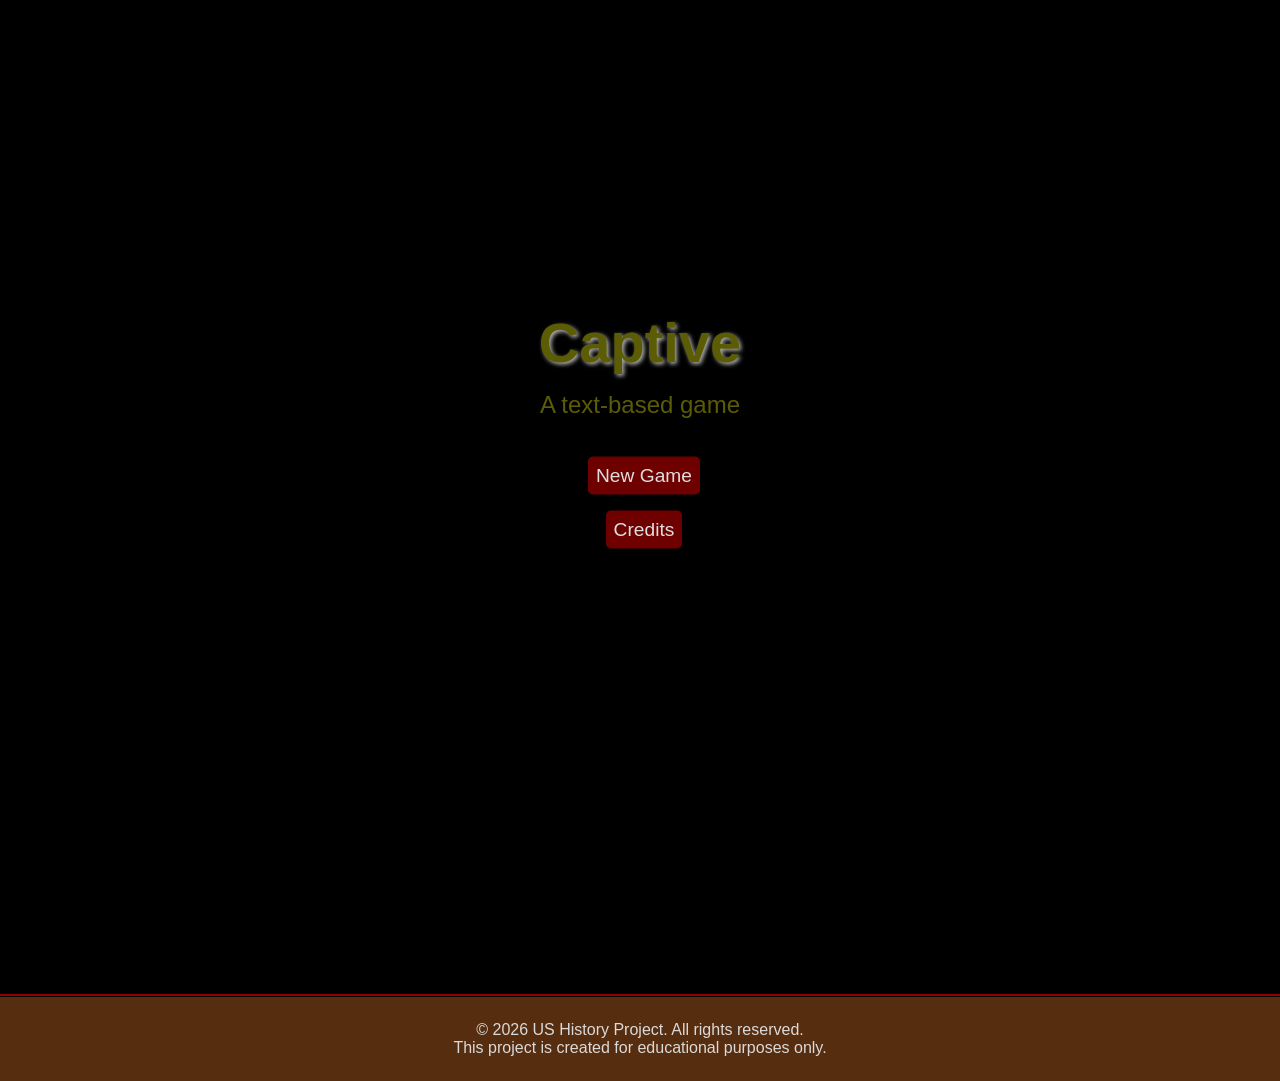
<file: index.html>
<!DOCTYPE html>
<html lang="en">
<head>
    <meta charset="UTF-8">
    <meta name="viewport" content="width=device-width, initial-scale=1.0">
    <title>US History Project</title>
    <link rel="stylesheet" href="css/styles.css">
</head>
<body>
    <header>
        <section class="hero" id="home">
        <div class="hero-content">
            <h1>Captive</h1>
            <p>A text-based game</p>
            <nav class="nav-container">
                <ul class="nav-menu">
                    <li><a href="html/start.html">New Game</a></li>
                    <li><a href="html/credits.html">Credits</a></li>
                </ul>
            </nav>
        </div>
        </section>
    </header>
    <footer>
        <div class="footer">
            <p>&copy; 2026 US History Project. All rights reserved.</p>
            <p>This project is created for educational purposes only.</p>
        </div>
    </footer>
</body>
</html>
</file>
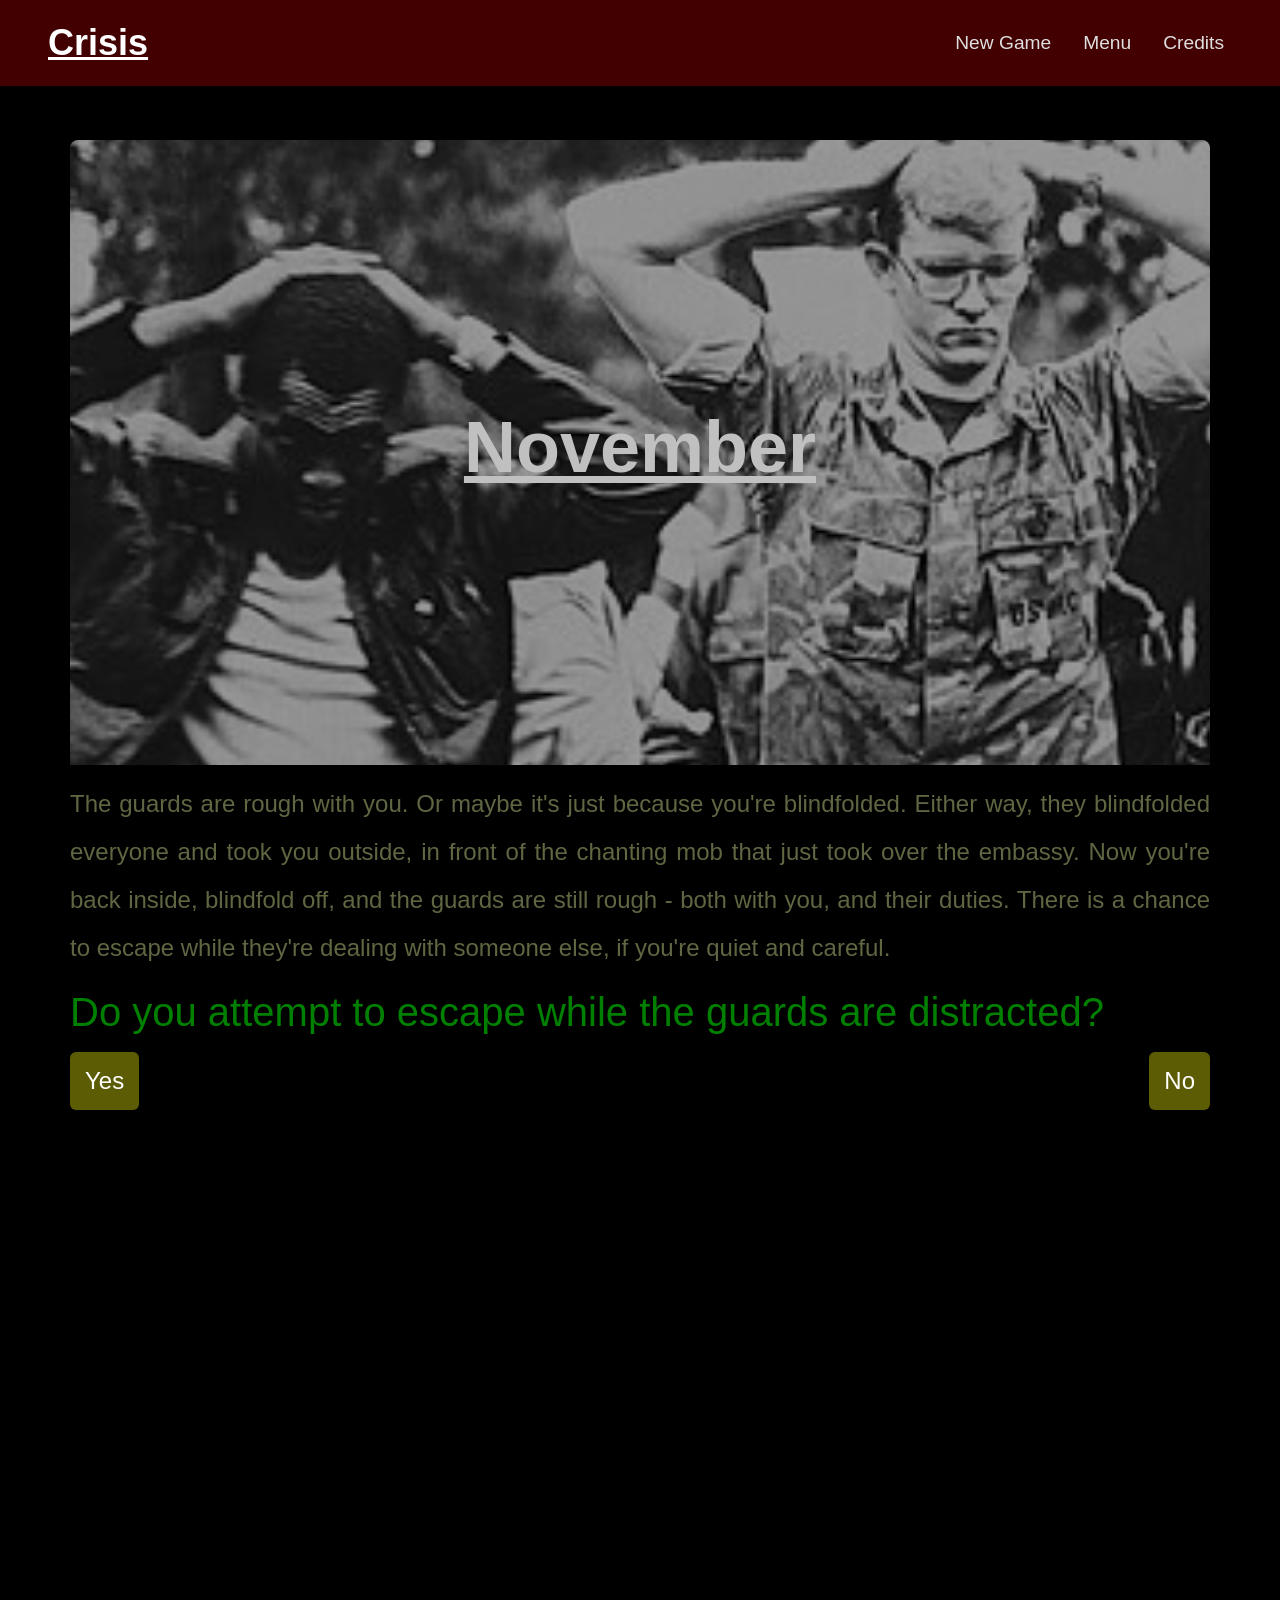
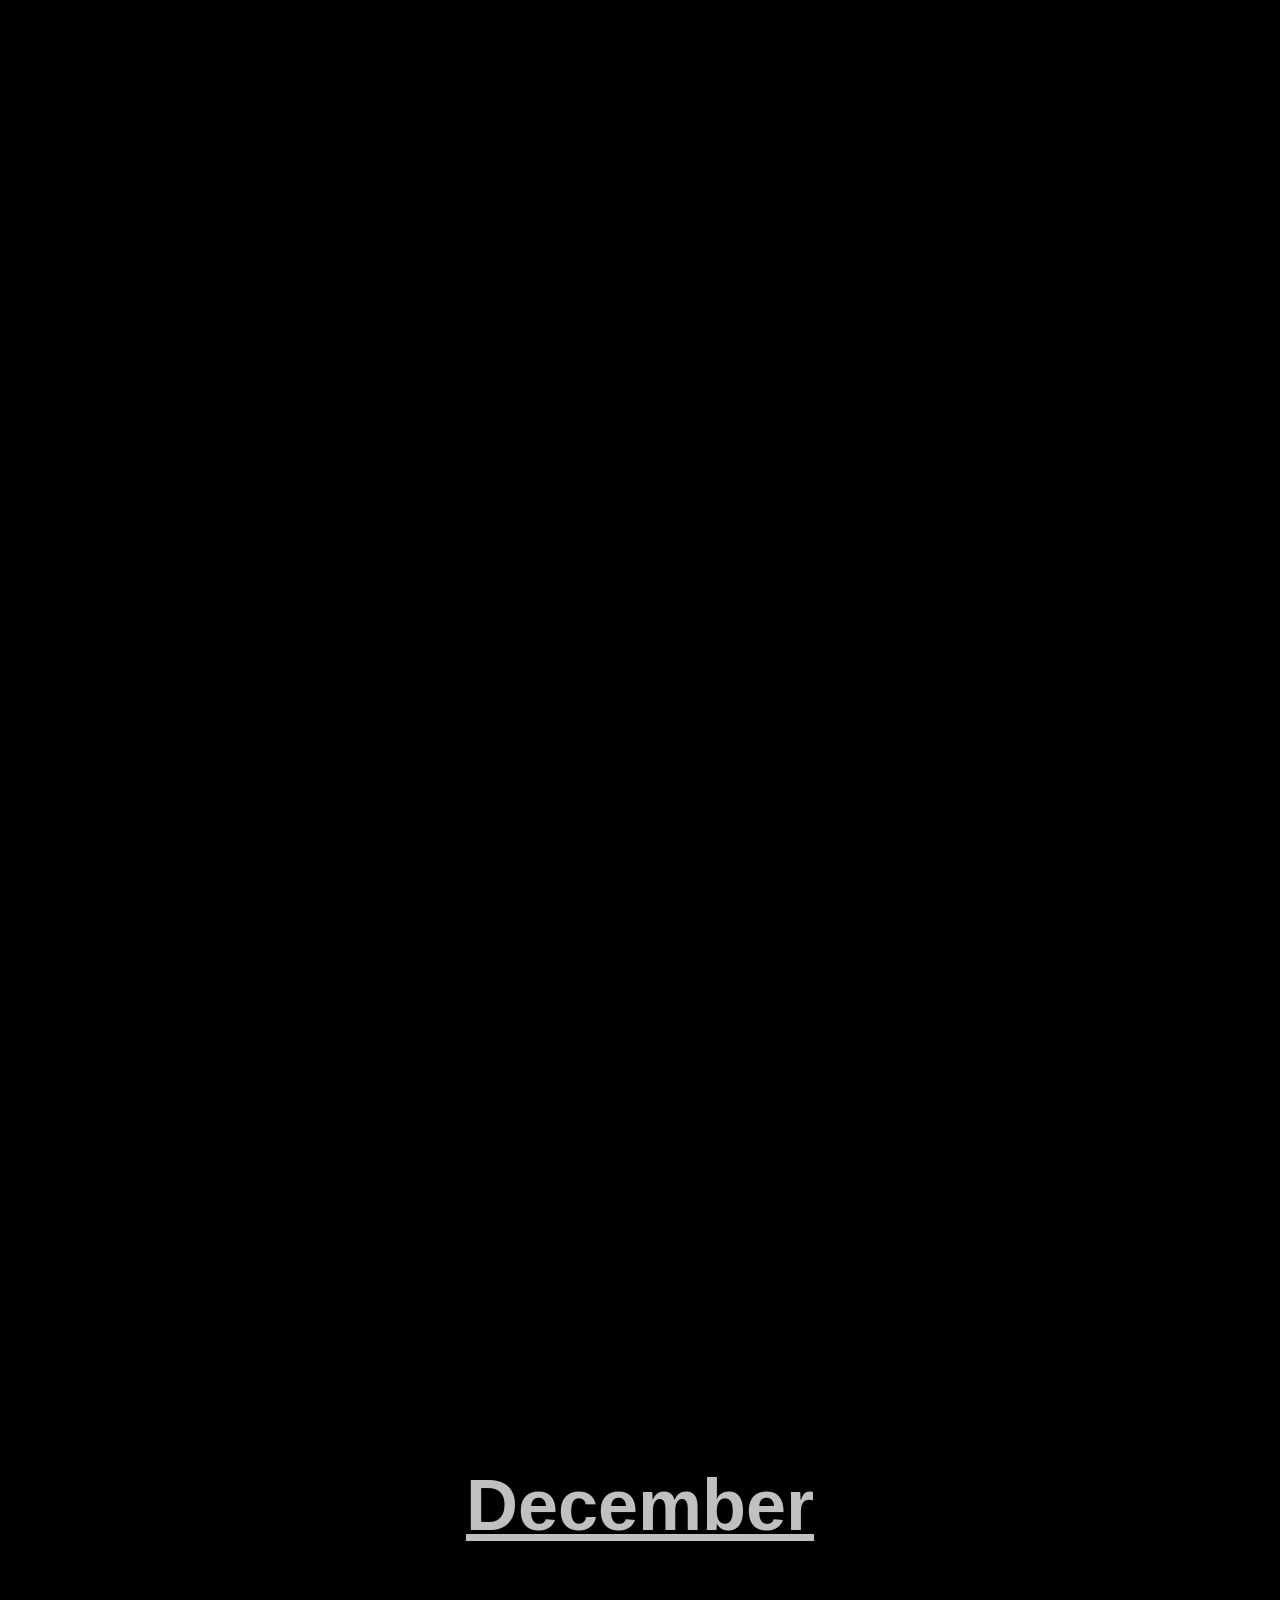
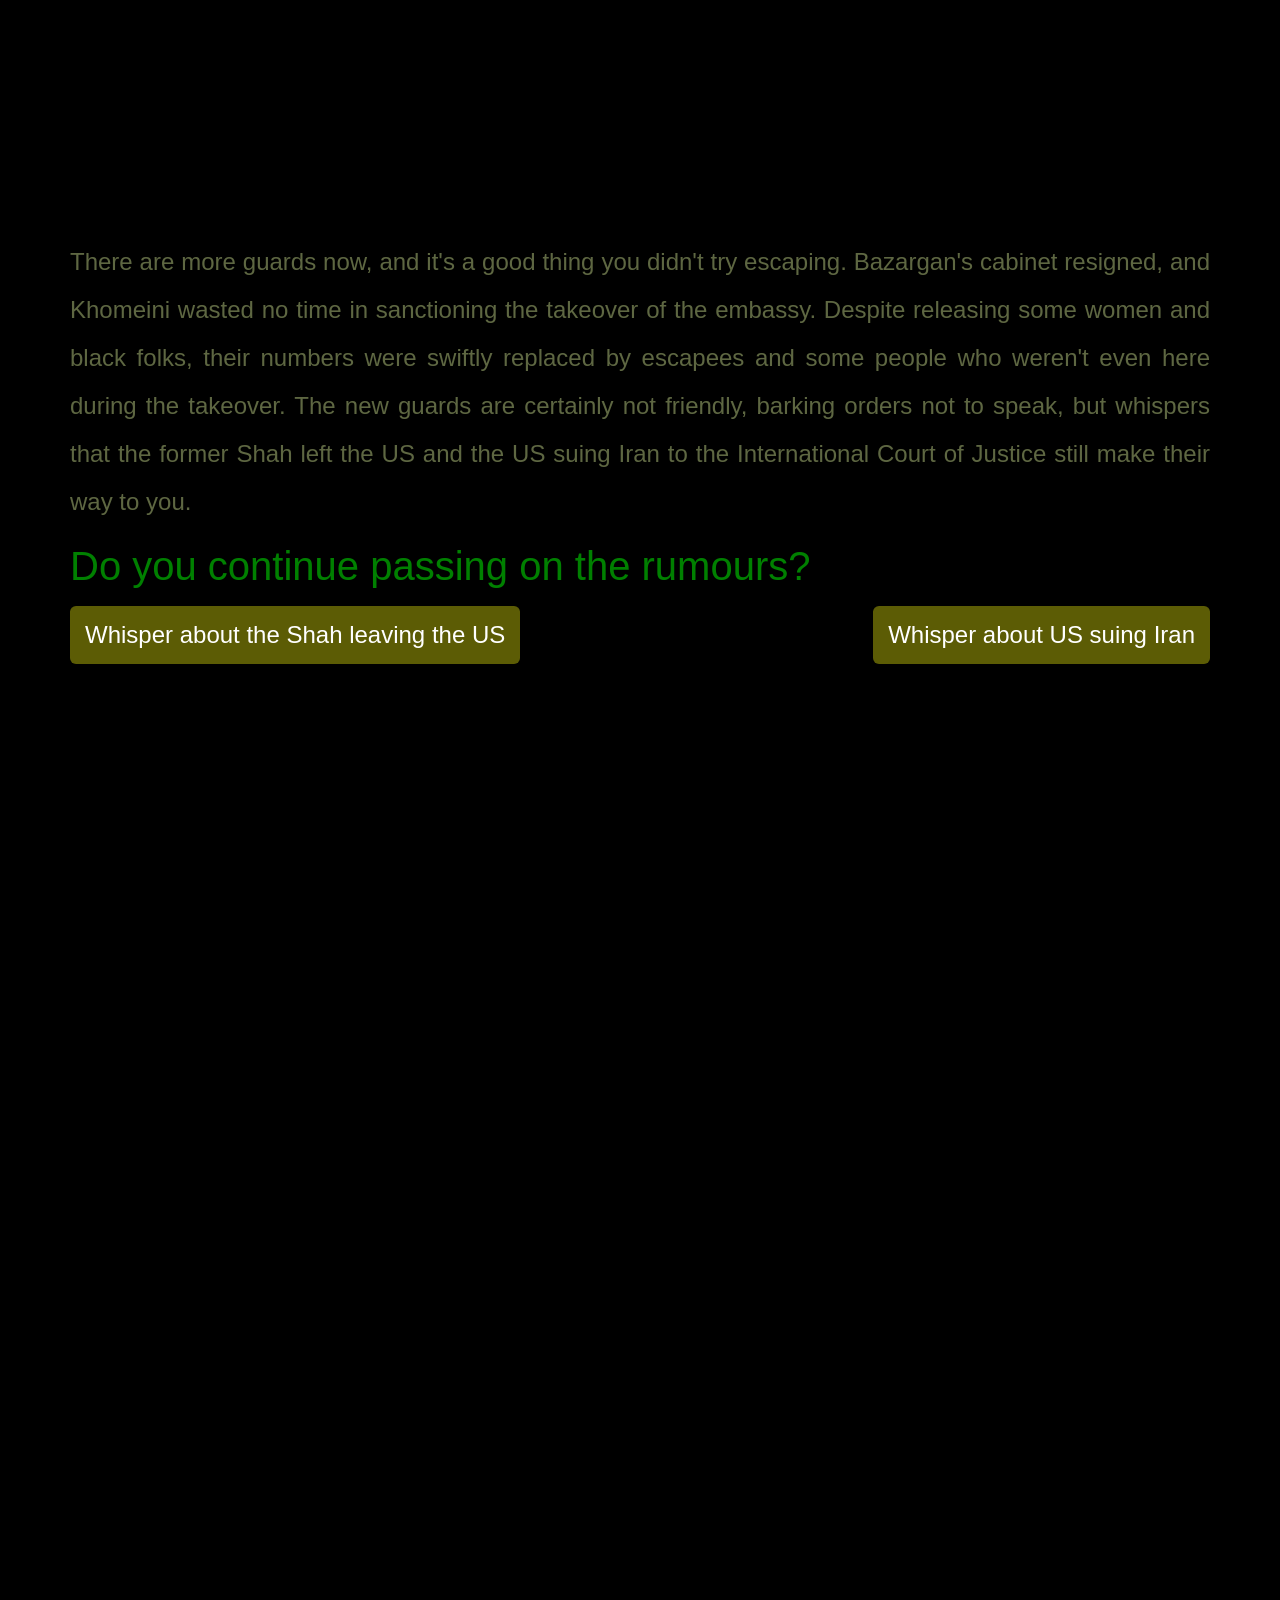
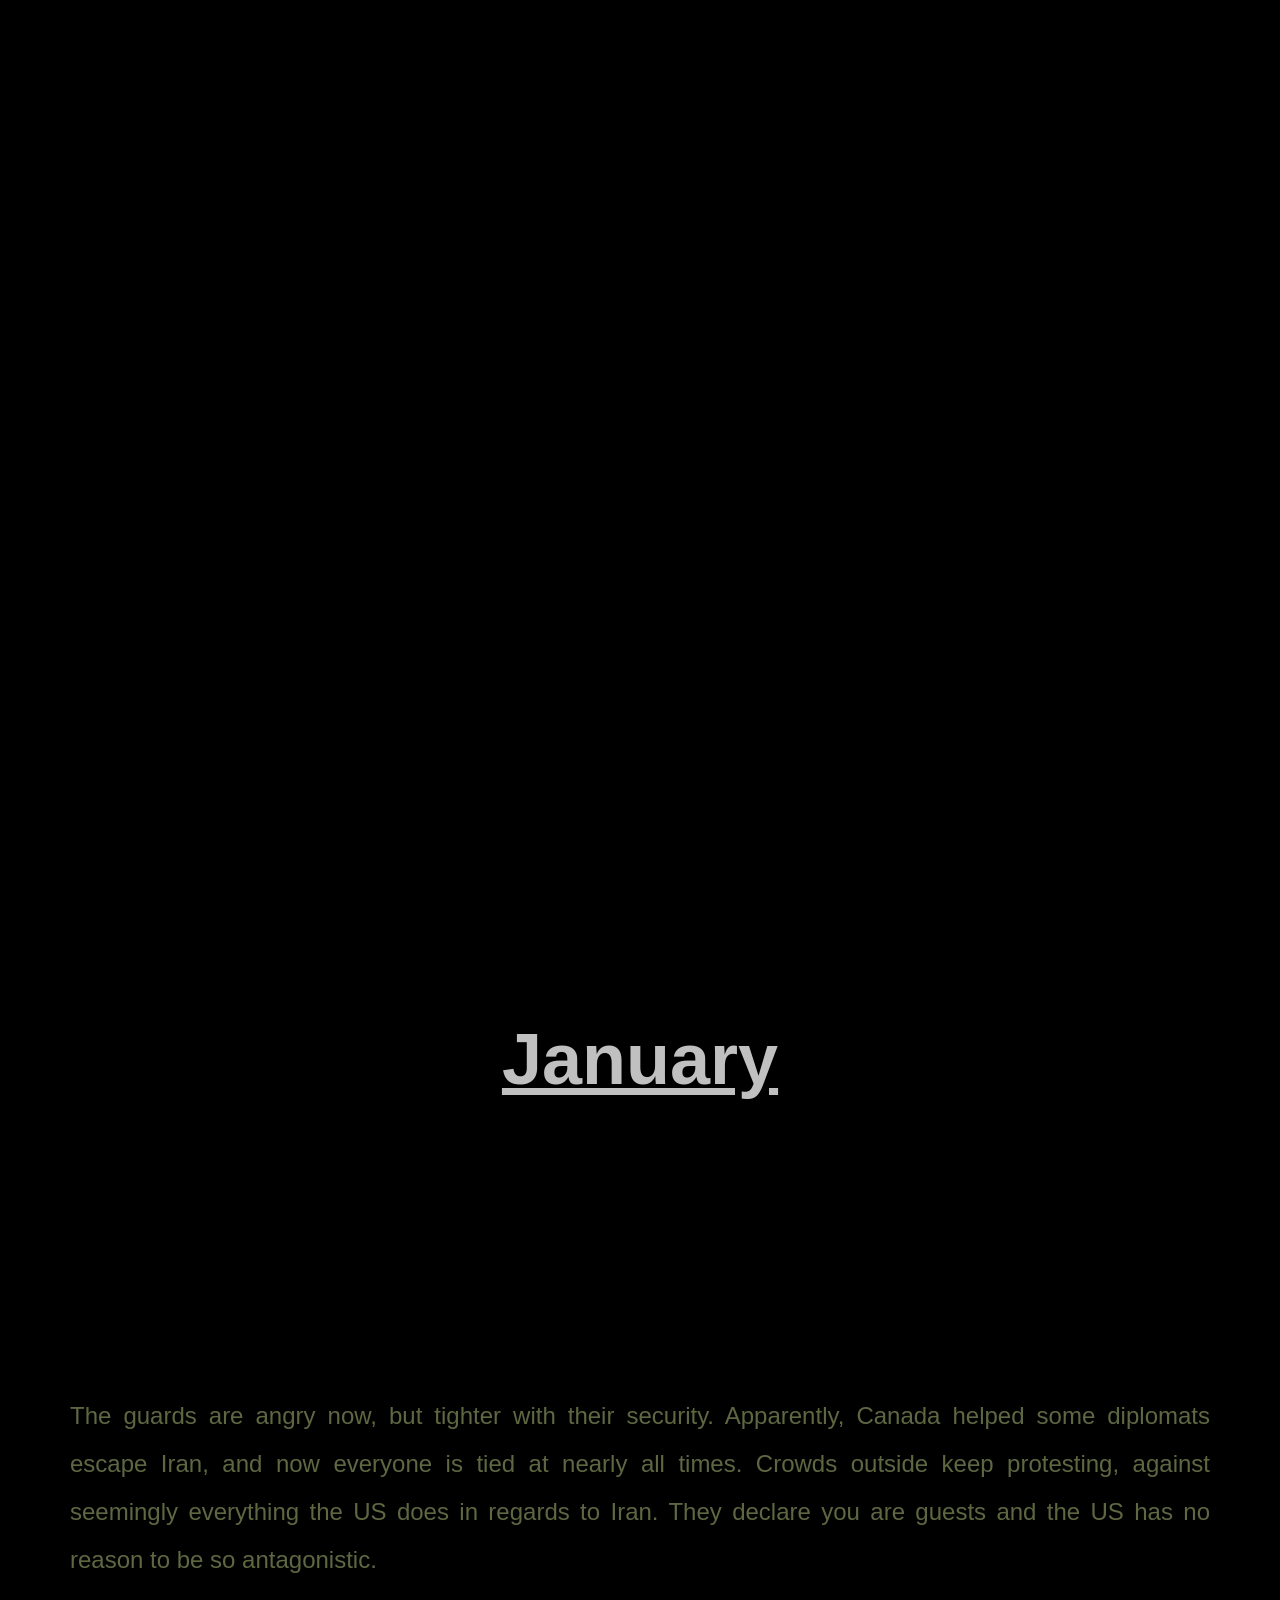
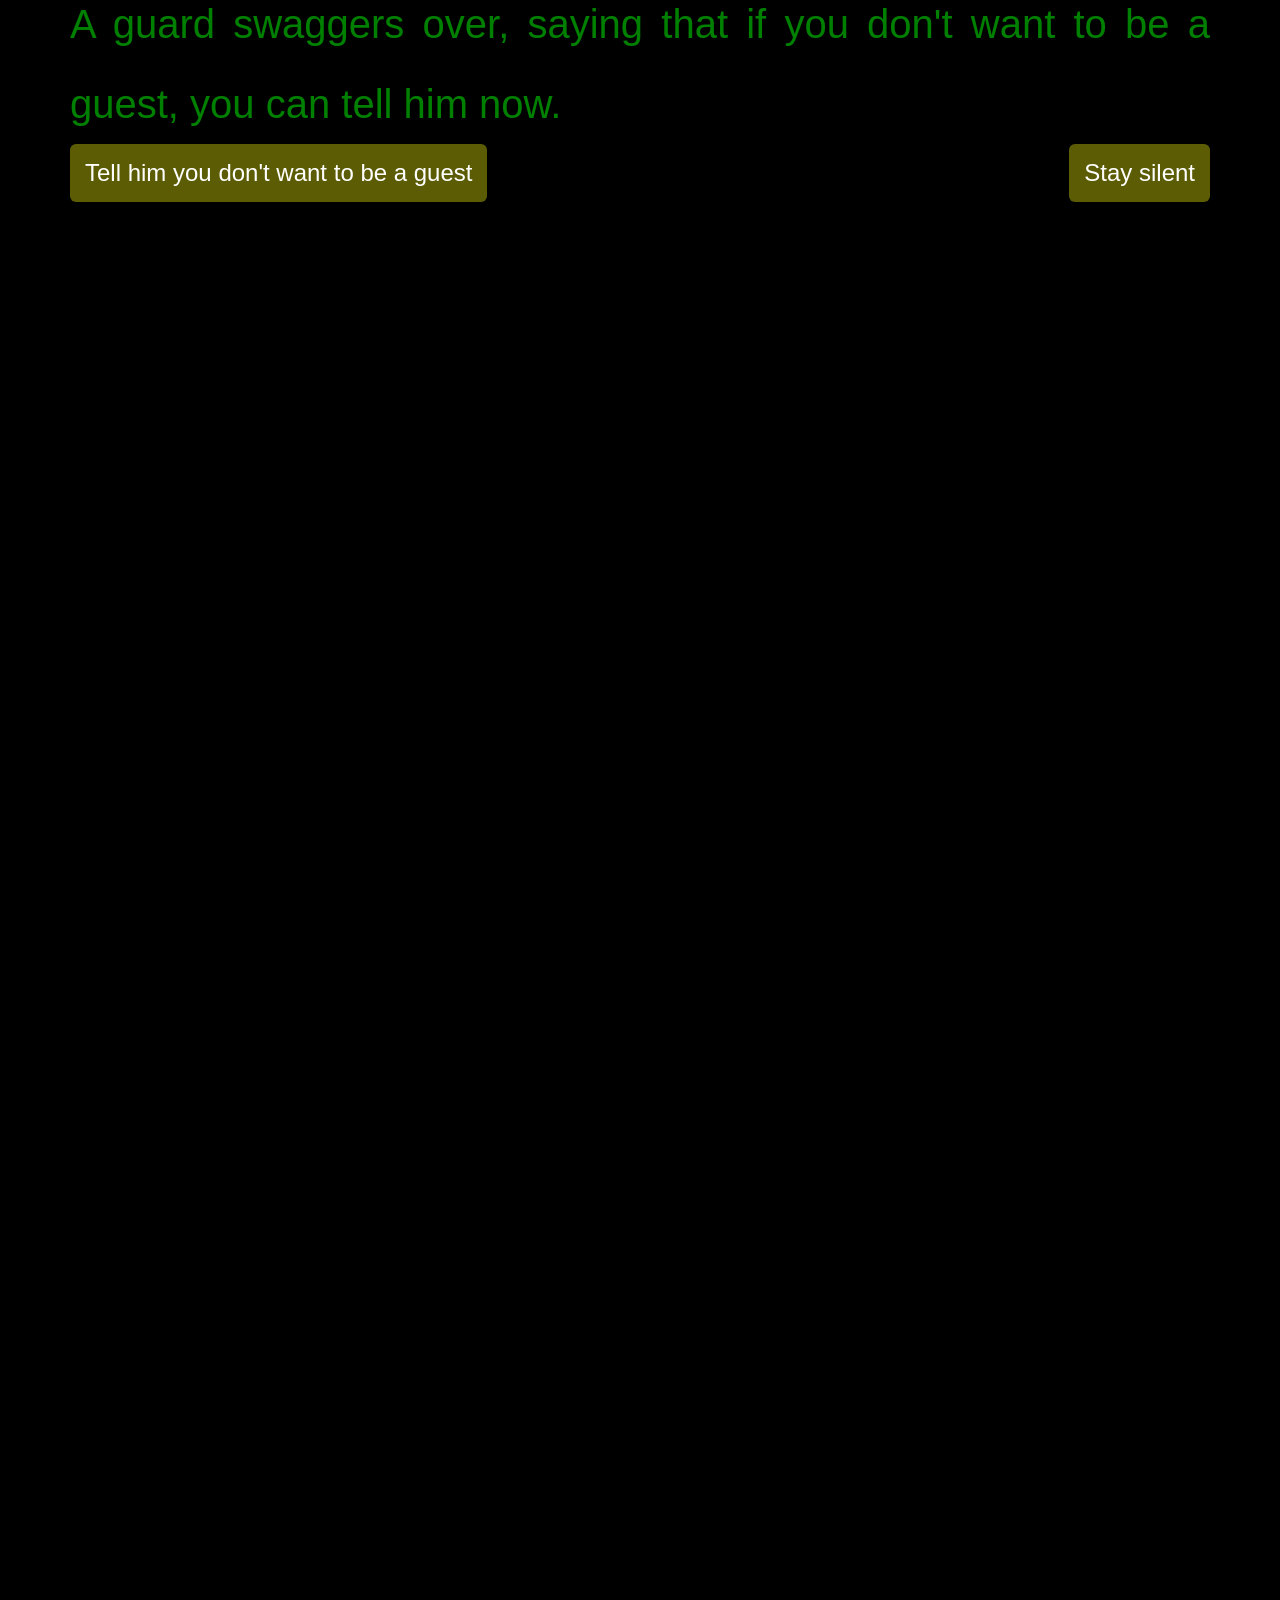
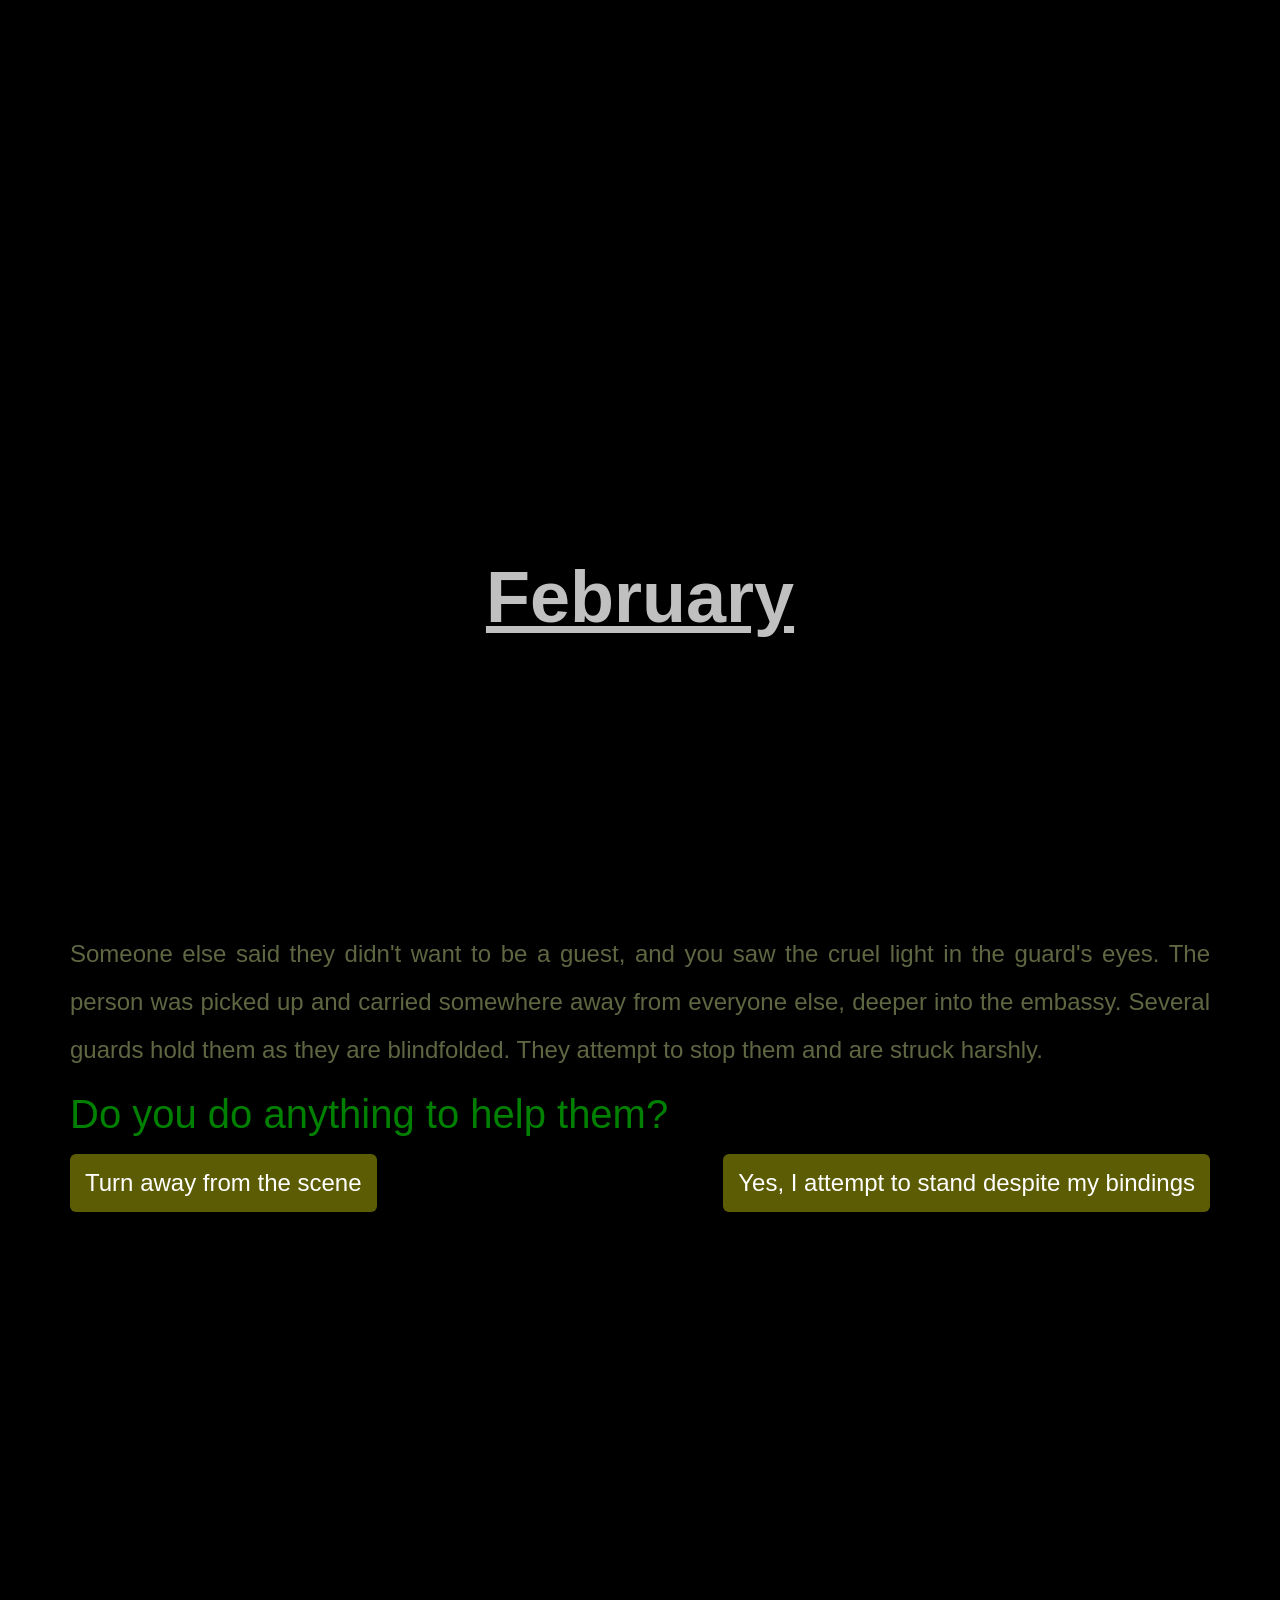
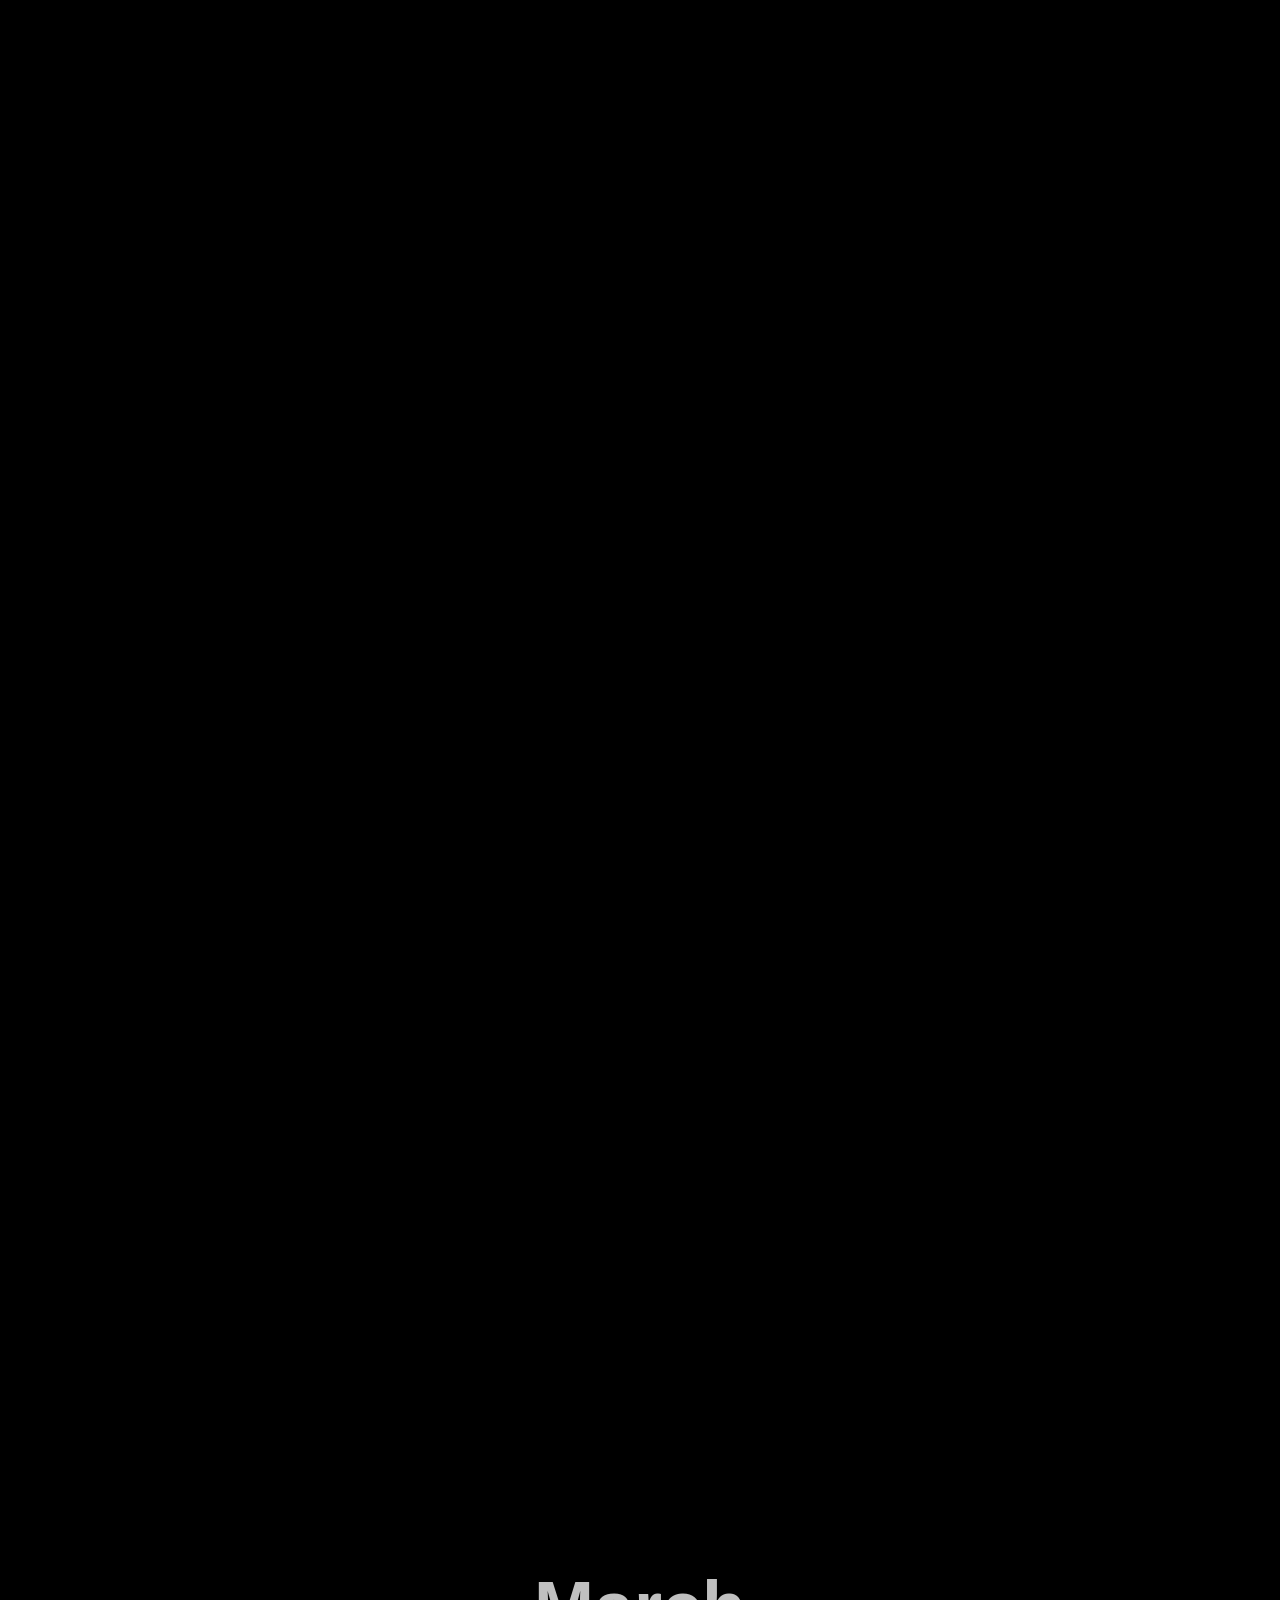
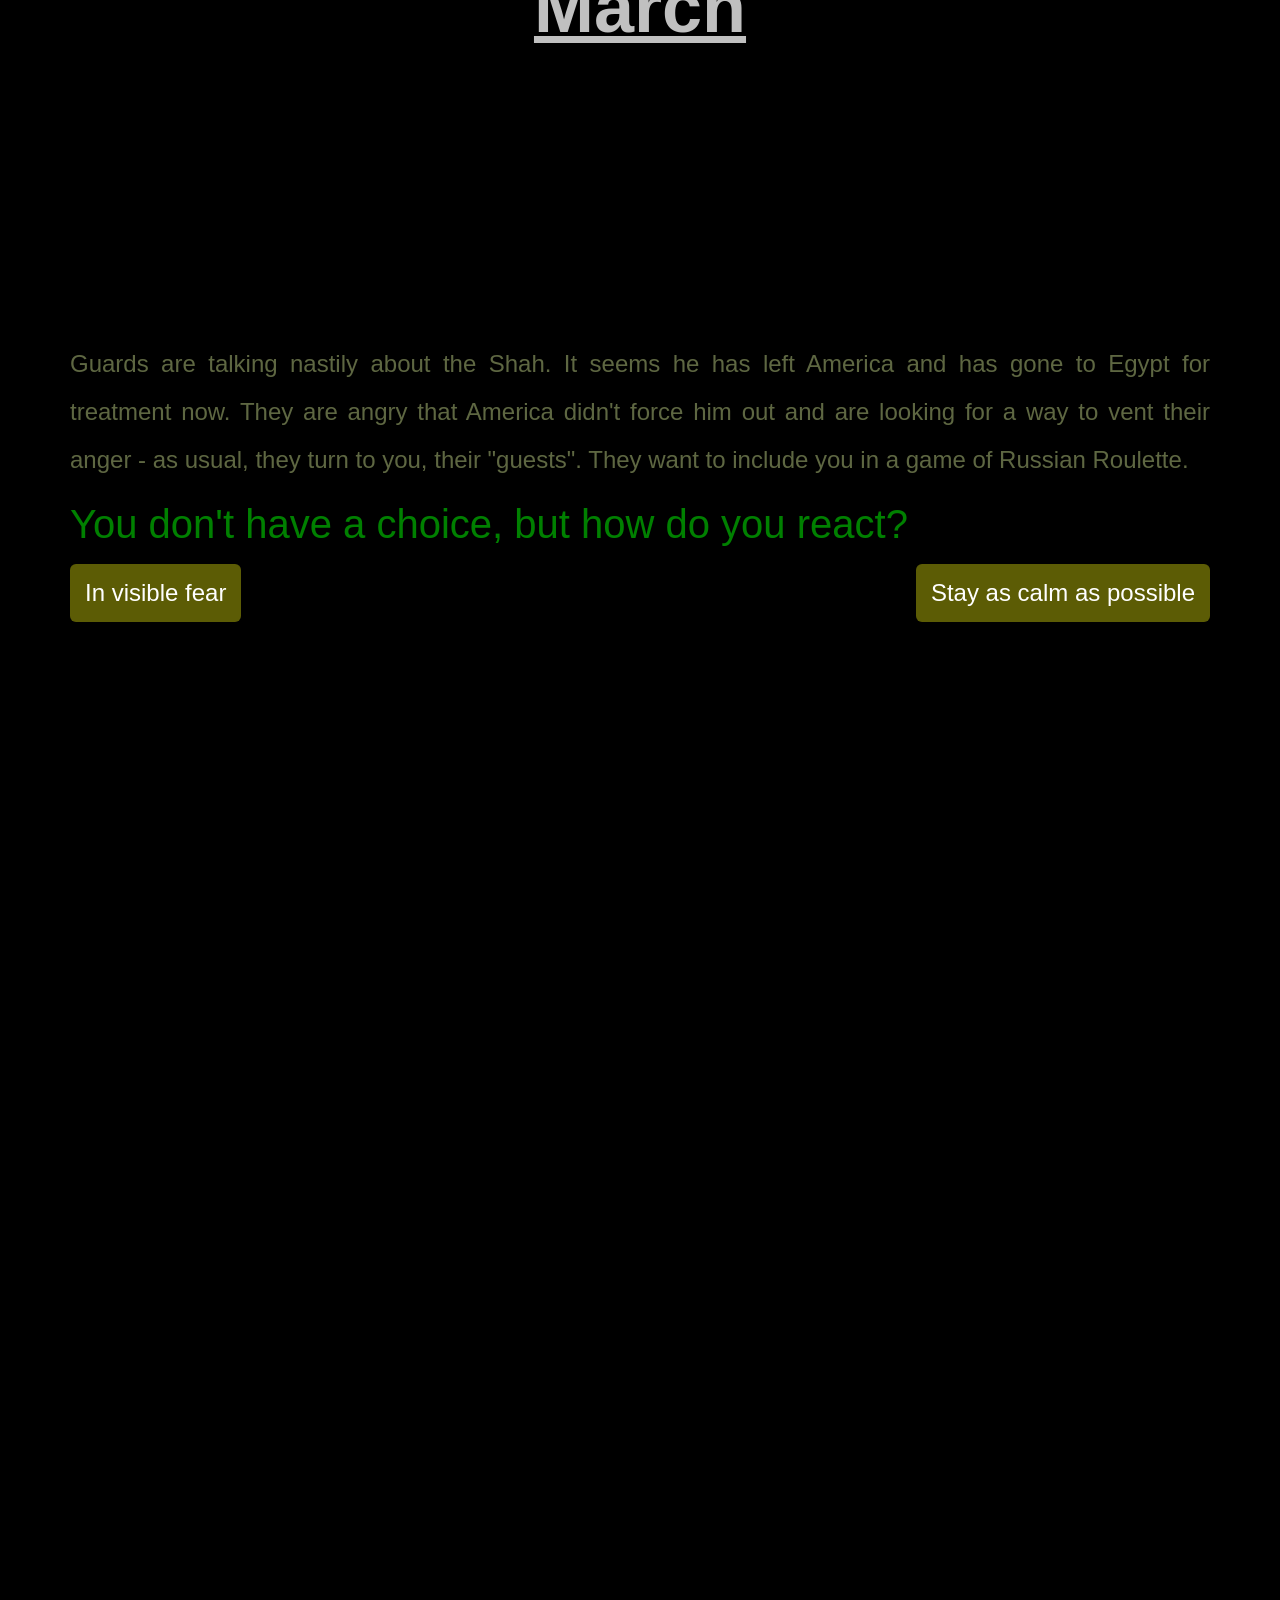
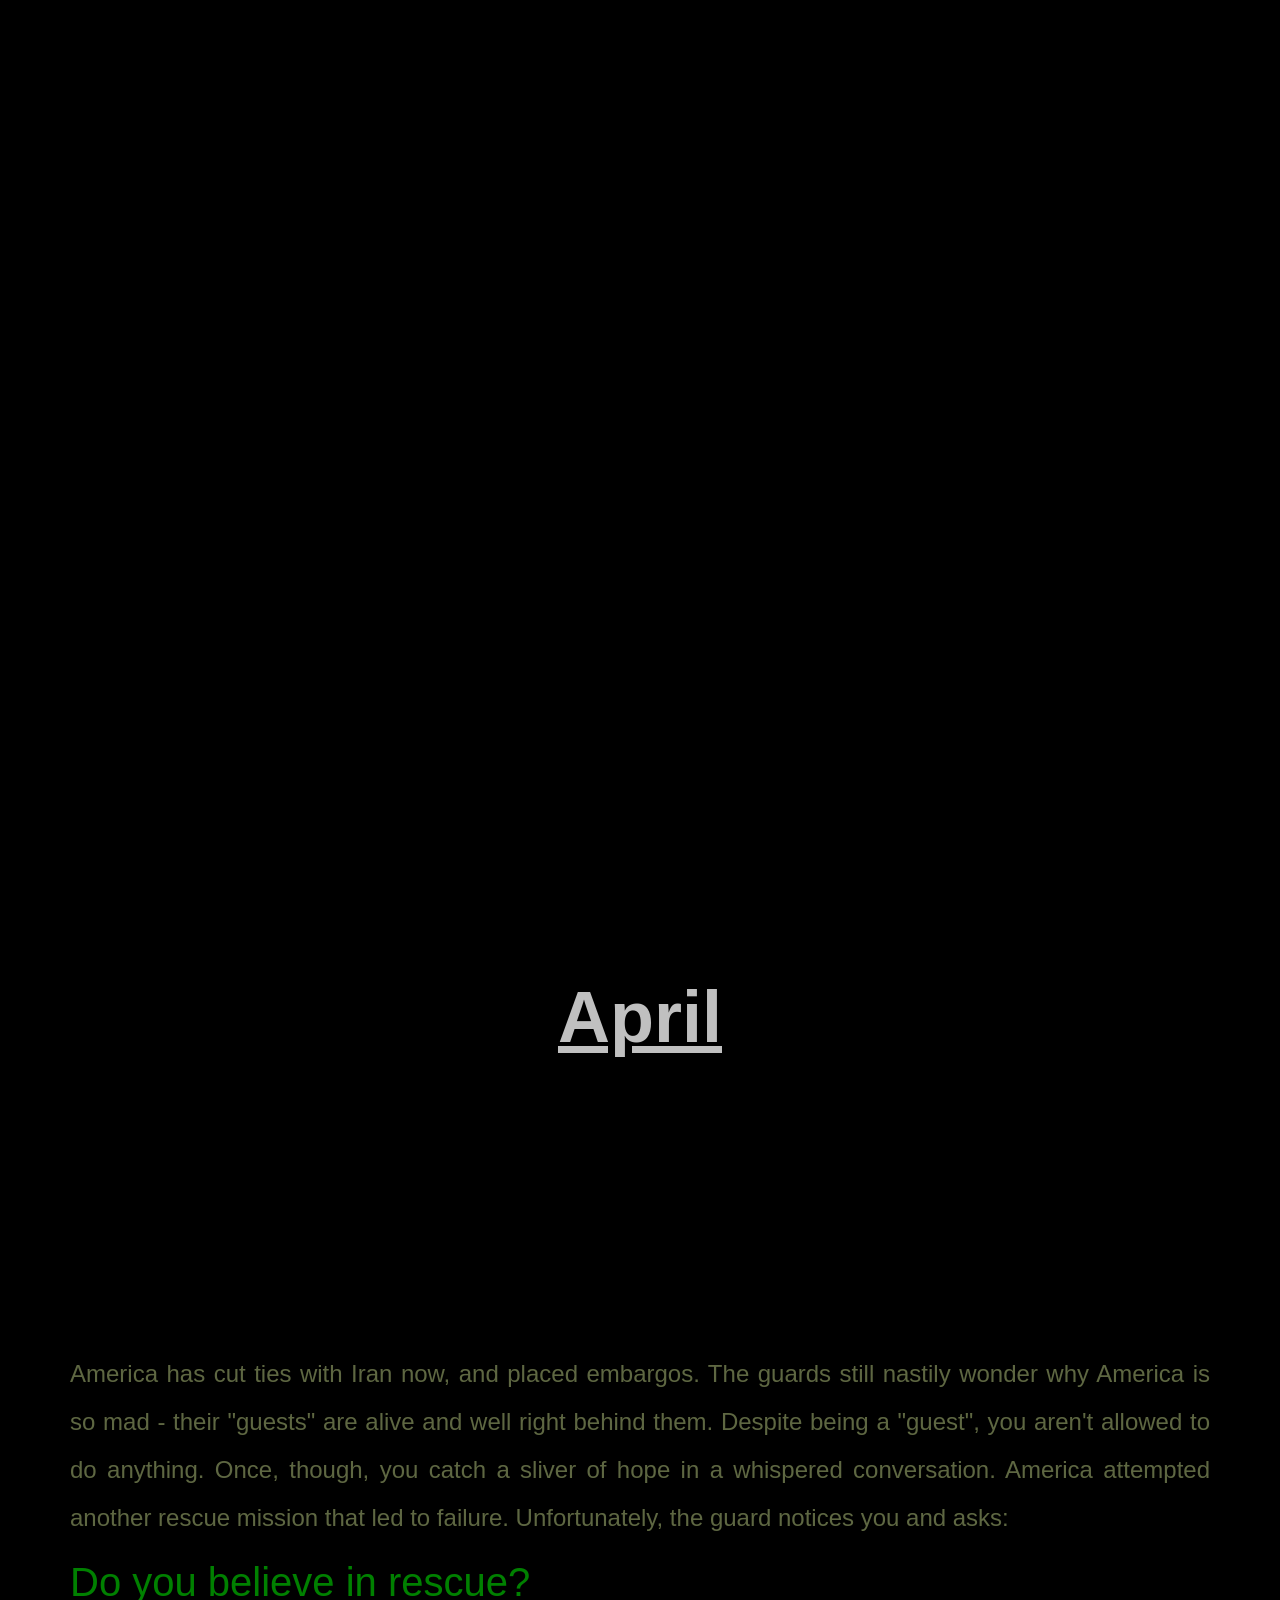
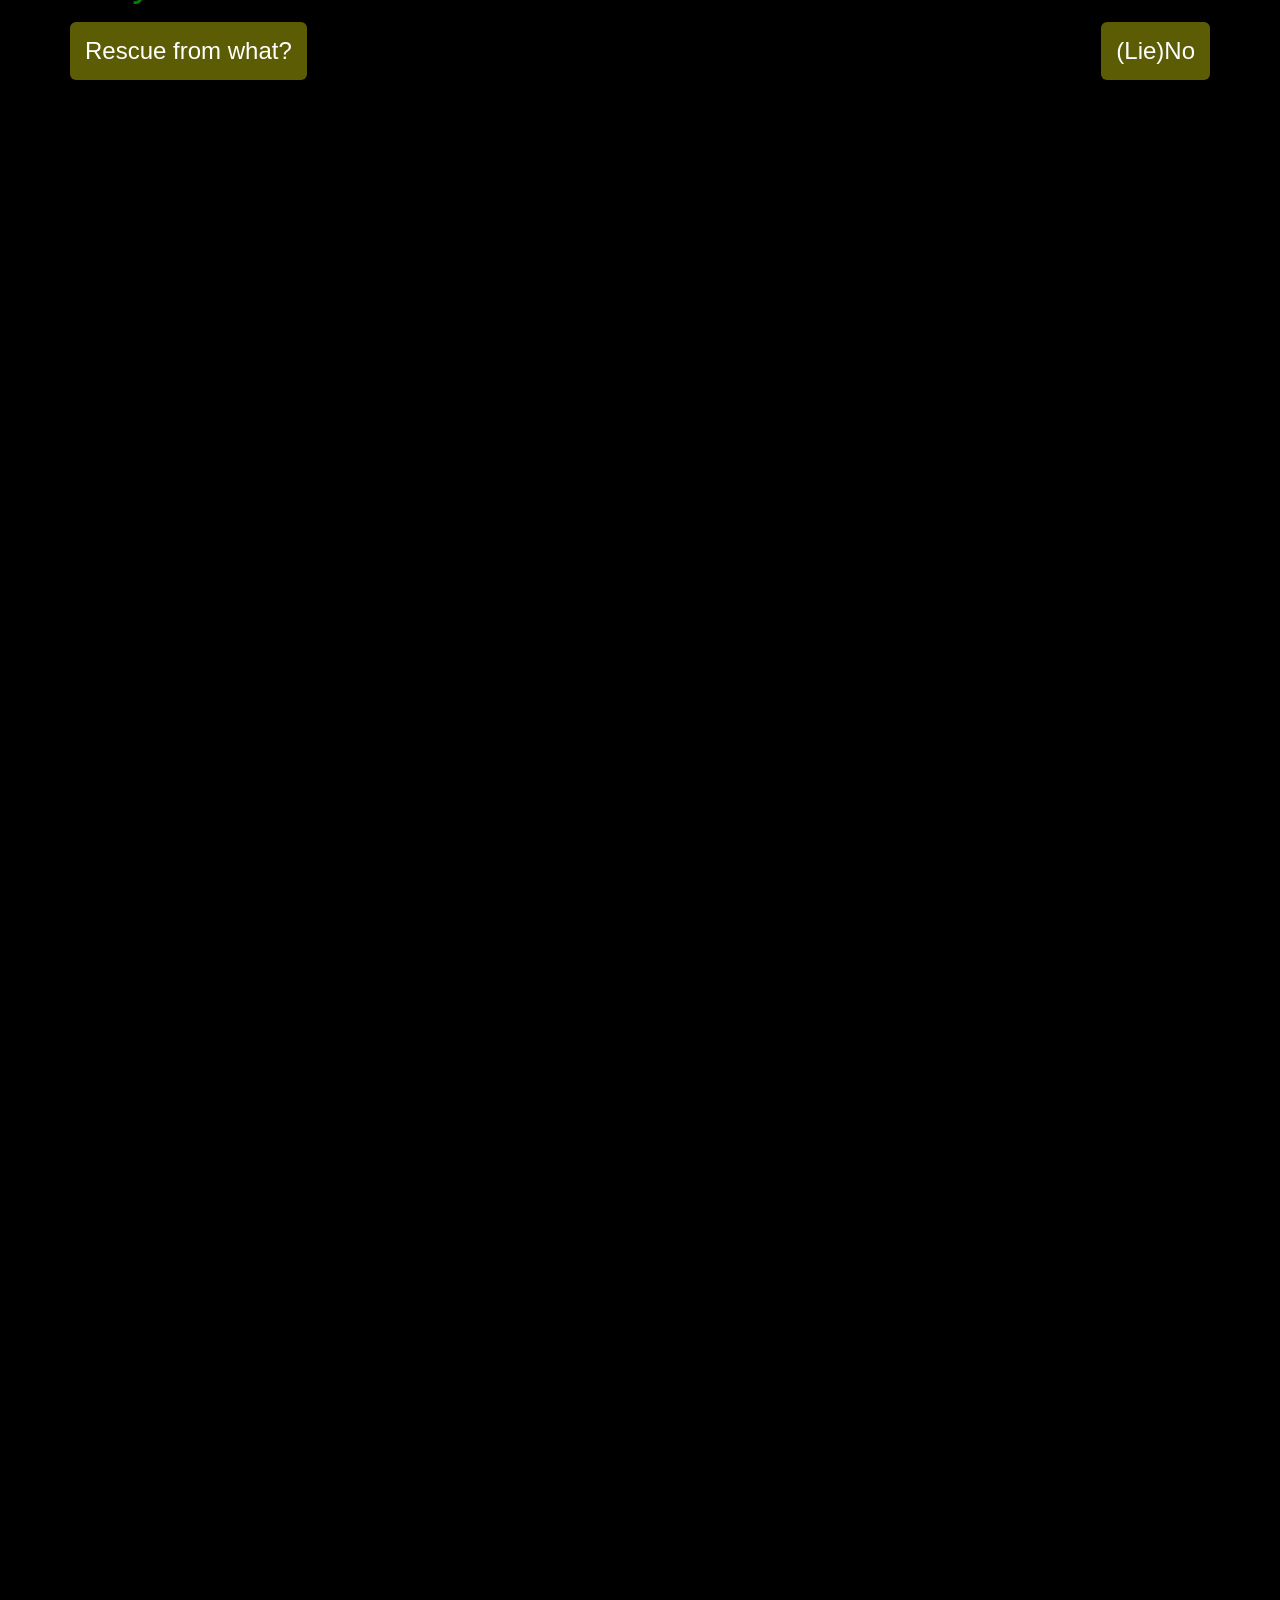
<file: html/c1.html>
<!DOCTYPE html>
<html lang="en">
<head>
    <meta charset="UTF-8">
    <meta name="viewport" content="width=device-width, initial-scale=1.0">
    <title>US History Project</title>
    <link rel="stylesheet" href="../css/paths.css">
</head>
<body>
    <header>
        <div class="nav-container">
            <div class="logo">
                <h2>Crisis</h2>
            </div>
            <nav>
                <ul class="nav-menu">
                    <li><a href="start.html#start">New Game</a></li>
                    <li><a href="../index.html#home">Menu</a></li>
                    <li><a href="credits.html">Credits</a></li>
                </ul>
            </nav>
        </div>
    </header>
    <main>
        <div class="large-container">
            <div class="card-large">
                <section class="img c1">
                    <div class="card-title">
                        <h1>November</h1>
                    </div>
                </section>
                <p>The guards are rough with you. Or maybe it's just because you're blindfolded. Either way, they blindfolded everyone and took you outside, in front of the chanting mob that just took over the embassy. Now you're back inside, blindfold off, and the guards are still rough - both with you, and their duties. There is a chance to escape while they're dealing with someone else, if you're quiet and careful.</p>
                <p class="price">Do you attempt to escape while the guards are distracted?</p>
                <div class="btn-box">
                    <a href="c2.html#step1" class="btn">Yes</a>
                    <a href="#step1" class="btn">No</a>
                </div>
            </div>
        </div>
        <div class="large-container" id="step1">
            <div class="card-large">
                <section class="img s1">
                    <div class="card-title">
                        <h1>December</h1>
                    </div>
                </section>
                <p>There are more guards now, and it's a good thing you didn't try escaping. Bazargan's cabinet resigned, and Khomeini wasted no time in sanctioning the takeover of the embassy. Despite releasing some women and black folks, their numbers were swiftly replaced by escapees and some people who weren't even here during the takeover. The new guards are certainly not friendly, barking orders not to speak, but whispers that the former Shah left the US and the US suing Iran to the International Court of Justice still make their way to you.</p>
                <p class="price">Do you continue passing on the rumours?</p>
                <div class="btn-box">
                    <a href="#step2" class="btn">Whisper about the Shah leaving the US</a>
                    <a href="c2.html#step2" class="btn">Whisper about US suing Iran</a>
                </div>
            </div>
        </div>
        <div class="large-container" id="step2">
            <div class="card-large">
                <section class="img s2">
                    <div class="card-title">
                        <h1>January</h1>
                    </div>
                </section>
                <p>The guards are angry now, but tighter with their security. Apparently, Canada helped some diplomats escape Iran, and now everyone is tied at nearly all times. Crowds outside keep protesting, against seemingly everything the US does in regards to Iran. They declare you are guests and the US has no reason to be so antagonistic.</p>
                <p class="price">A guard swaggers over, saying that if you don't want to be a guest, you can tell him now.</p>
                <div class="btn-box">
                    <a href="c2.html#step3" class="btn">Tell him you don't want to be a guest</a>
                    <a href="#step3" class="btn">Stay silent</a>
                </div>
            </div>
        </div>
        <div class="large-container" id="step3">
            <div class="card-large">
                <section class="img s3">
                    <div class="card-title">
                        <h1>February</h1>
                    </div>
                </section>
                <p>Someone else said they didn't want to be a guest, and you saw the cruel light in the guard's eyes. The person was picked up and carried somewhere away from everyone else, deeper into the embassy. Several guards hold them as they are blindfolded. They attempt to stop them and are struck harshly.</p>
                <p class="price">Do you do anything to help them?</p>
                <div class="btn-box">
                    <a href="#step4" class="btn">Turn away from the scene</a>
                    <a href="c2.html#step4" class="btn">Yes, I attempt to stand despite my bindings</a>
                </div>
            </div>
        </div>
        <div class="large-container" id="step4">
            <div class="card-large">
                <section class="img s4">
                    <div class="card-title">
                        <h1>March</h1>
                    </div>
                </section>
                <p>Guards are talking nastily about the Shah. It seems he has left America and has gone to Egypt for treatment now. They are angry that America didn't force him out and are looking for a way to vent their anger - as usual, they turn to you, their "guests". They want to include you in a game of Russian Roulette.</p>
                <p class="price">You don't have a choice, but how do you react?</p>
                <div class="btn-box">
                    <a href="#step5" class="btn">In visible fear</a>
                    <a href="c2.html#step5" class="btn">Stay as calm as possible</a>
                </div>
            </div>
        </div>
        <div class="large-container" id="step5">
            <div class="card-large">
                <section class="img s5">
                    <div class="card-title">
                        <h1>April</h1>
                    </div>
                </section>
                <p>America has cut ties with Iran now, and placed embargos. The guards still nastily wonder why America is so mad - their "guests" are alive and well right behind them. Despite being a "guest", you aren't allowed to do anything. Once, though, you catch a sliver of hope in a whispered conversation. America attempted another rescue mission that led to failure. Unfortunately, the guard notices you and asks: </p>
                <p class="price">Do you believe in rescue?</p>
                <div class="btn-box">
                    <a href="c2.html#step6" class="btn">Rescue from what?</a>
                    <a href="#step6" class="btn">(Lie)No</a>
                </div>
            </div>
        </div>
        <div class="large-container" id="step6">
            <div class="card-large">
                <section class="img s6">
                    <div class="card-title">
                        <h1>May</h1>
                    </div>
                </section>
                <p>It seems the rescue attempt by America was real, and so everyone is being split up and scattered around to prevent a successful second attempt. The public isn't allowed to know how their "guests" are actually being treated, so you all had to be untied. With the chaos of moving everyone while also terrorizing them, there is a decent chance to escape and rescue yourself.</p>
                <p class="price">Take a chance?</p>
                <div class="btn-box">
                    <a href="c2.html#step7" class="btn">Yes</a>
                    <a href="#step7" class="btn">No</a>
                </div>
            </div>
        </div>
        <div class="large-container" id="step7">
            <div class="card-large">
                <section class="img s7">
                    <div class="card-title">
                        <h1>June</h1>
                    </div>
                </section>
                <p>In your new prison, the doors are once again chained, but at least it's harder for the guards to separate you out. That said, one of your fellow prisoners hasn't been doing too well recently. He seems to be seriously ill, but it doesn't stop the guards from beating him. However, they might let him out early if you can convince them that he is too sick to make it through this.</p>
                <p class="price">Do you attempt to convince the guards?</p>
                <div class="btn-box">
                    <a href="#step8" class="btn">Yes</a>
                    <a href="c2.html#step8" class="btn">No</a>
                </div>
            </div>
        </div>
        <div class="large-container" id="step8">
            <div class="card-large">
                <section class="img s8">
                    <div class="card-title">
                        <h1>July</h1>
                    </div>
                </section>
                <p>The sick man was released, and you hope he is able to be treated for whatever it was. More importantly, it seems the Shah died recently, and the guards are rejoicing. The games and threats have stopped at least for today, maybe even forever. Maybe today, while the Shah is still newly dead, you could convince them they no longer have a reason to keep you as their "guest".</p>
                <p class="price">Try to negotiate with them?</p>
                <div class="btn-box">
                    <a href="c2.html#step9" class="btn">Negotiate</a>
                    <a href="#step9" class="btn">Don't dream</a>
                </div>
            </div>
        </div>
        <div class="large-container" id="step9">
            <div class="card-large">
                <section class="img s9">
                    <div class="card-title">
                        <h1>August</h1>
                    </div>
                </section>
                <p>All the hostages are being moved again, but this time, no-one knows why. Again, it seems like you could escape, but you aren't the only one who noticed. Another hostage invites you to attempt to escape with them. If one of you can't escape, it could at least distract the guards long enough for the other to run away. If one of you gets out, you could get help.</p>
                <p class="price">Will you join the escape plan?</p>
                <div class="btn-box">
                    <a href="c2.html#step10" class="btn">Yes - at least one of us will make it</a>
                    <a href="#step10" class="btn">No - I don't want to risk recapture</a>
                </div>
            </div>
        </div>
        <div class="large-container" id="step10">
            <div class="card-large">
                <section class="img s10">
                    <div class="card-title">
                        <h1>September</h1>
                    </div>
                </section>
                <p>The guards are pleased again. Ruhollah has put new conditions on your release - all of the Shah's assets have to be released from his American accounts. They are happy that they can make demands of America, and that in their eyes, America will dance like a puppet on strings. It makes you angry, but then again, if America gives in, you could be going home soon.</p>
                <p class="price">What do you do?</p>
                <div class="btn-box">
                    <a href="c2.html#step11" class="btn">America will <i>never</i> give in!</a>
                    <a href="#step11" class="btn">America will never give in.</a>
                </div>
            </div>
        </div>
        <div class="large-container" id="step11">
            <div class="card-large">
                <section class="img s11">
                    <div class="card-title">
                        <h1>November</h1>
                    </div>
                </section>
                <p>Another move, and this time you don't entertain the idea of escaping. You've already seen twice what happens to those who get caught. When you get to your new location for however long this will last, the doors are still chained - but there are full bathrooms, with running hot water. You want to rejoice, but the guards are still outside the door.</p>
                <p class="price">Do you exclaim or quietly enjoy this luxury?</p>
                <div class="btn-box">
                    <a href="#step12" class="btn">Be quiet and use water sparingly</a>
                    <a href="c2.html#step12" class="btn">Rejoice and take a bath, finally</a>
                </div>
            </div>
        </div>
        <div class="large-container" id="step12">
            <div class="card-large">
                <section class="img s12">
                    <div class="card-title">
                        <h1>December</h1>
                    </div>
                </section>
                <p>No letters have arrived for anyone, but several people claim their family would write to them and the guards must be keeping the mail. You know the guards are absolutely keeping the mail, but the guards are cruel and do it purely so they can taunt anyone who wants their mail. Some people can't handle the constant silence from home and are begging for even just confirmation someone sent a letter.</p>
                <p class="price">Do you call them out?</p>
                <div class="btn-box">
                    <a href="c2.html#step13" class="btn">Yes - I want my mail too</a>
                    <a href="#step13" class="btn">No - I have had enough torment</a>
                </div>
            </div>
        </div>
        <div class="large-container" id="step13">
            <div class="card-large">
                <section class="img s13">
                    <div class="card-title">
                        <h1>January</h1>
                    </div>
                </section>
                <p>You can't believe it. After everything that has happened and more than a year as a hostage, you are finally being released. You made it through this ordeal relatively unscathed, which is signifantly better than what some others have gone through. Everyone made it out alive, and all it took was a new president for Iran to finally release you.</p>
                <p class="price">HOORAY!</p>
                <div class="btn-box">
                    <a href="start.html" class="btn end">Good End</a>
                </div>
            </div>
        </div>
    </main>
    <footer>
        <div class="footer">
            <p>&copy; 2026 US History Project. All rights reserved.</p>
            <p>This project is created for educational purposes only.</p>
        </div>
    </footer>
</body>
</html>
</file>
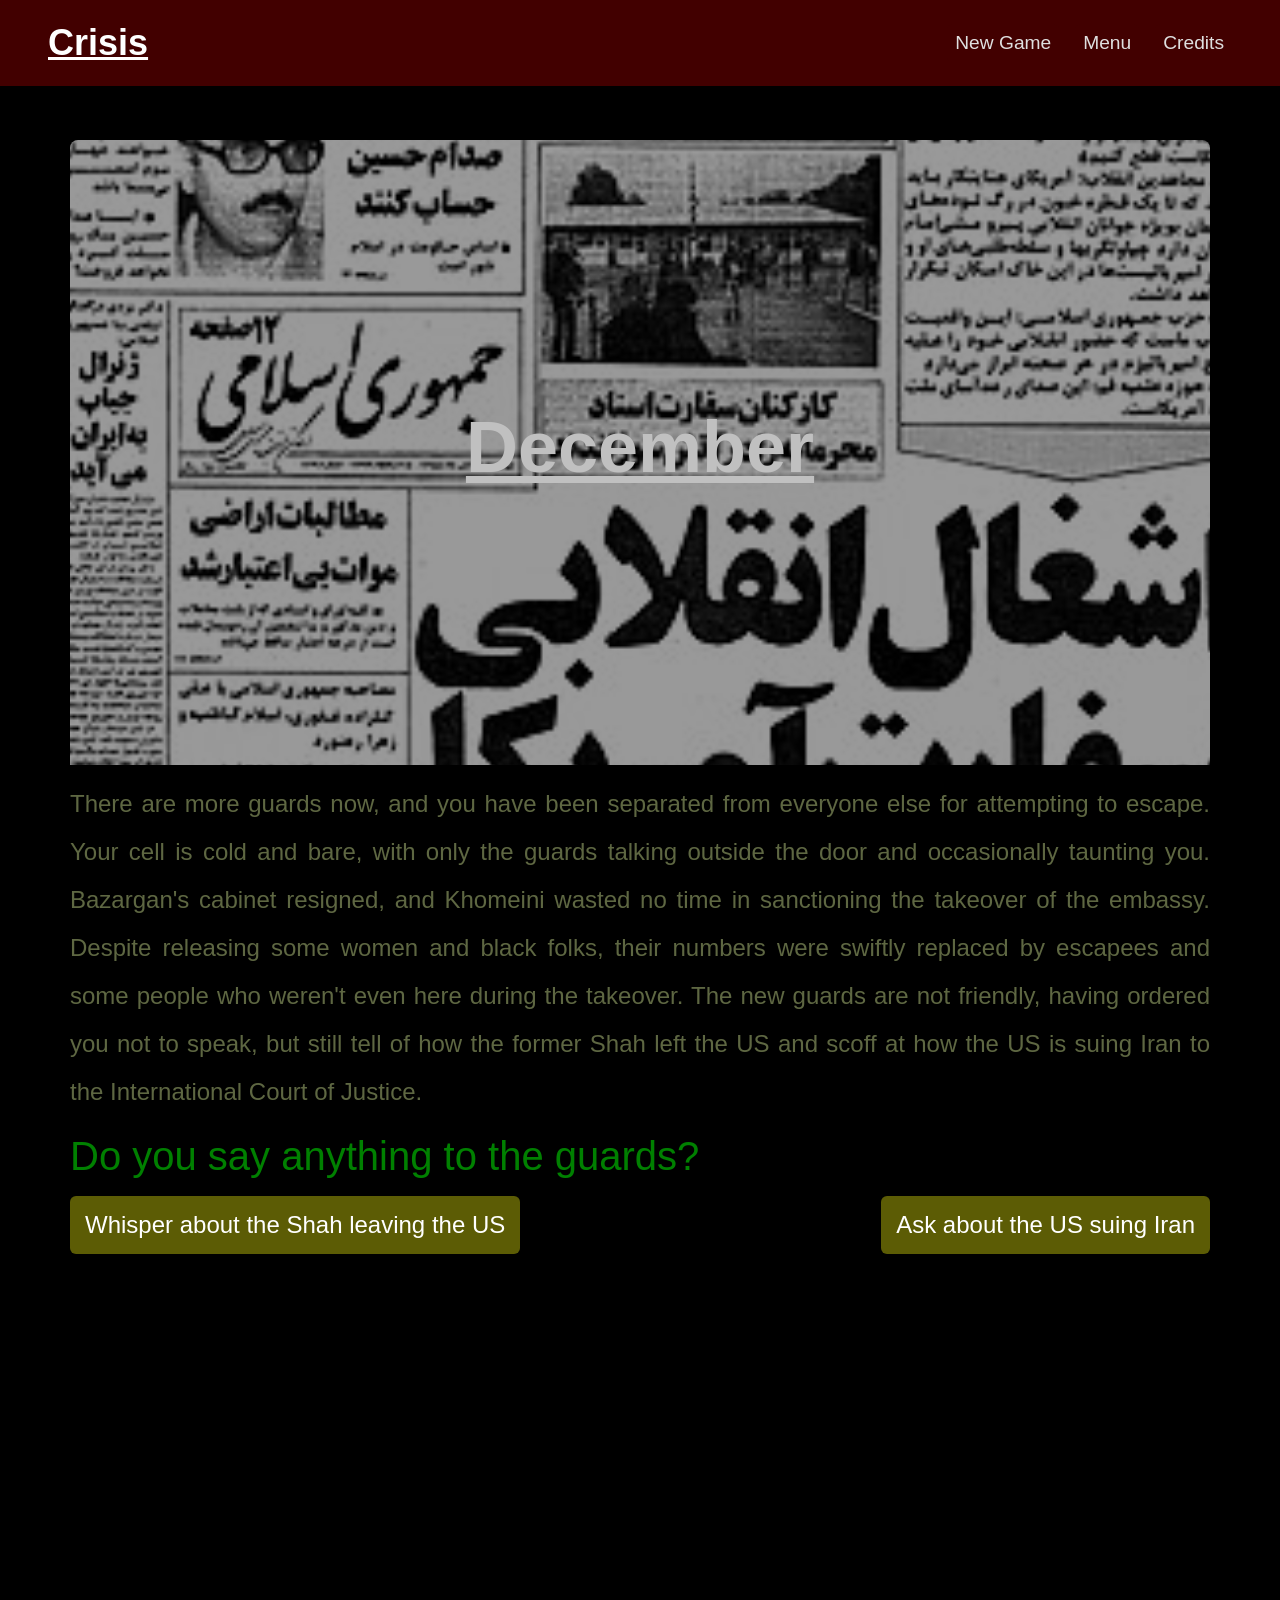
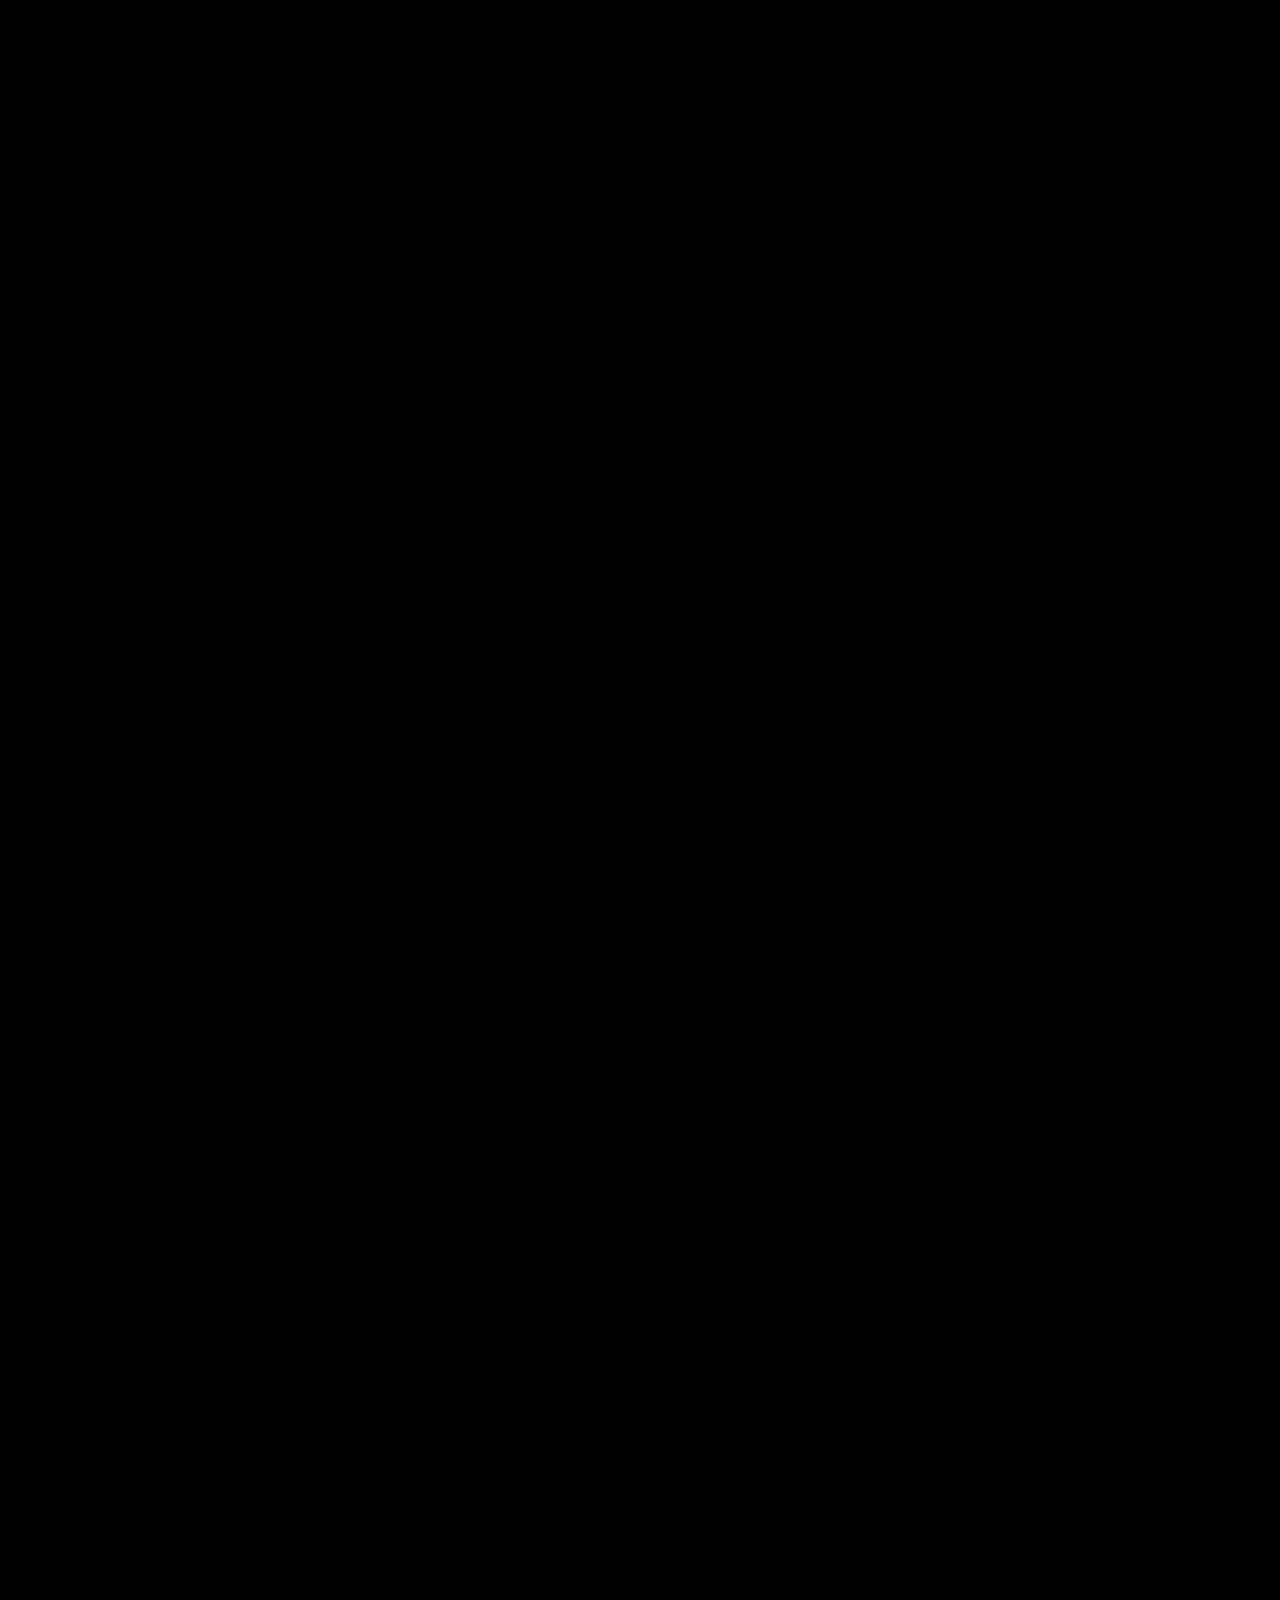
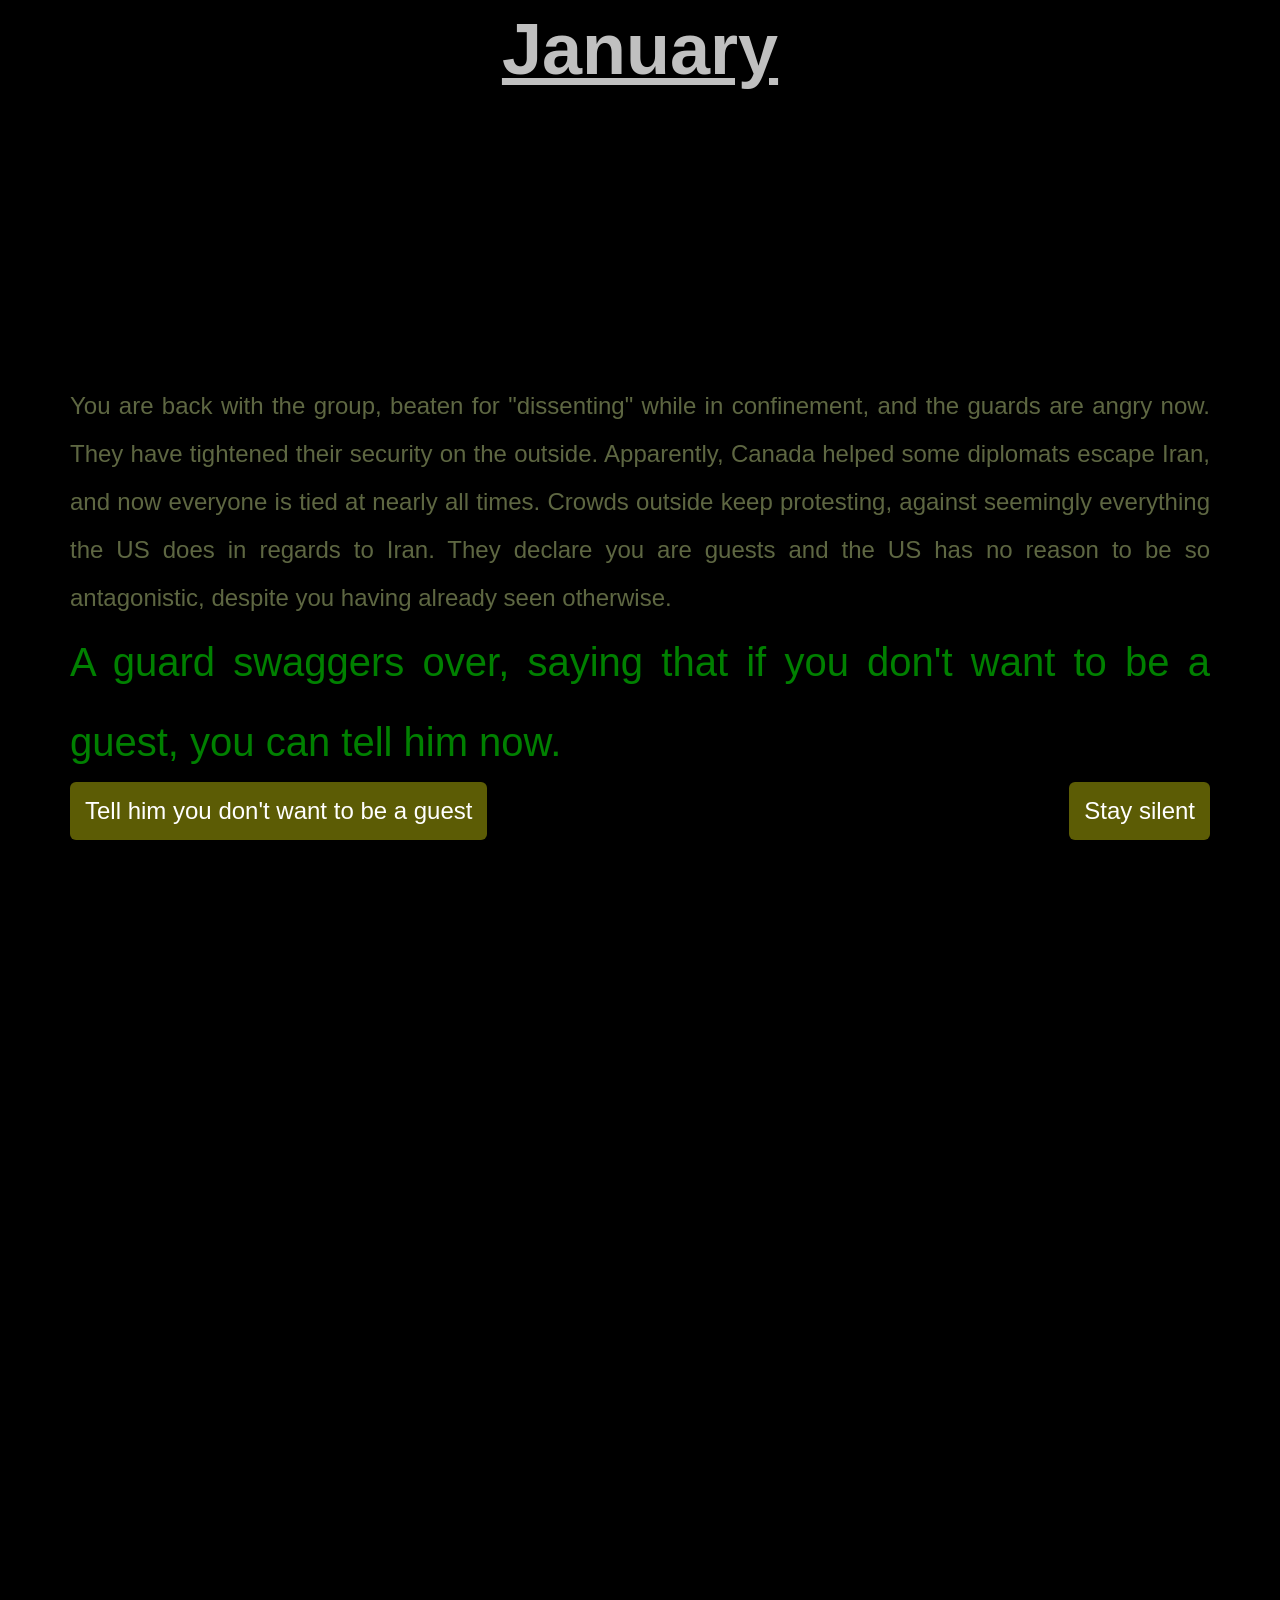
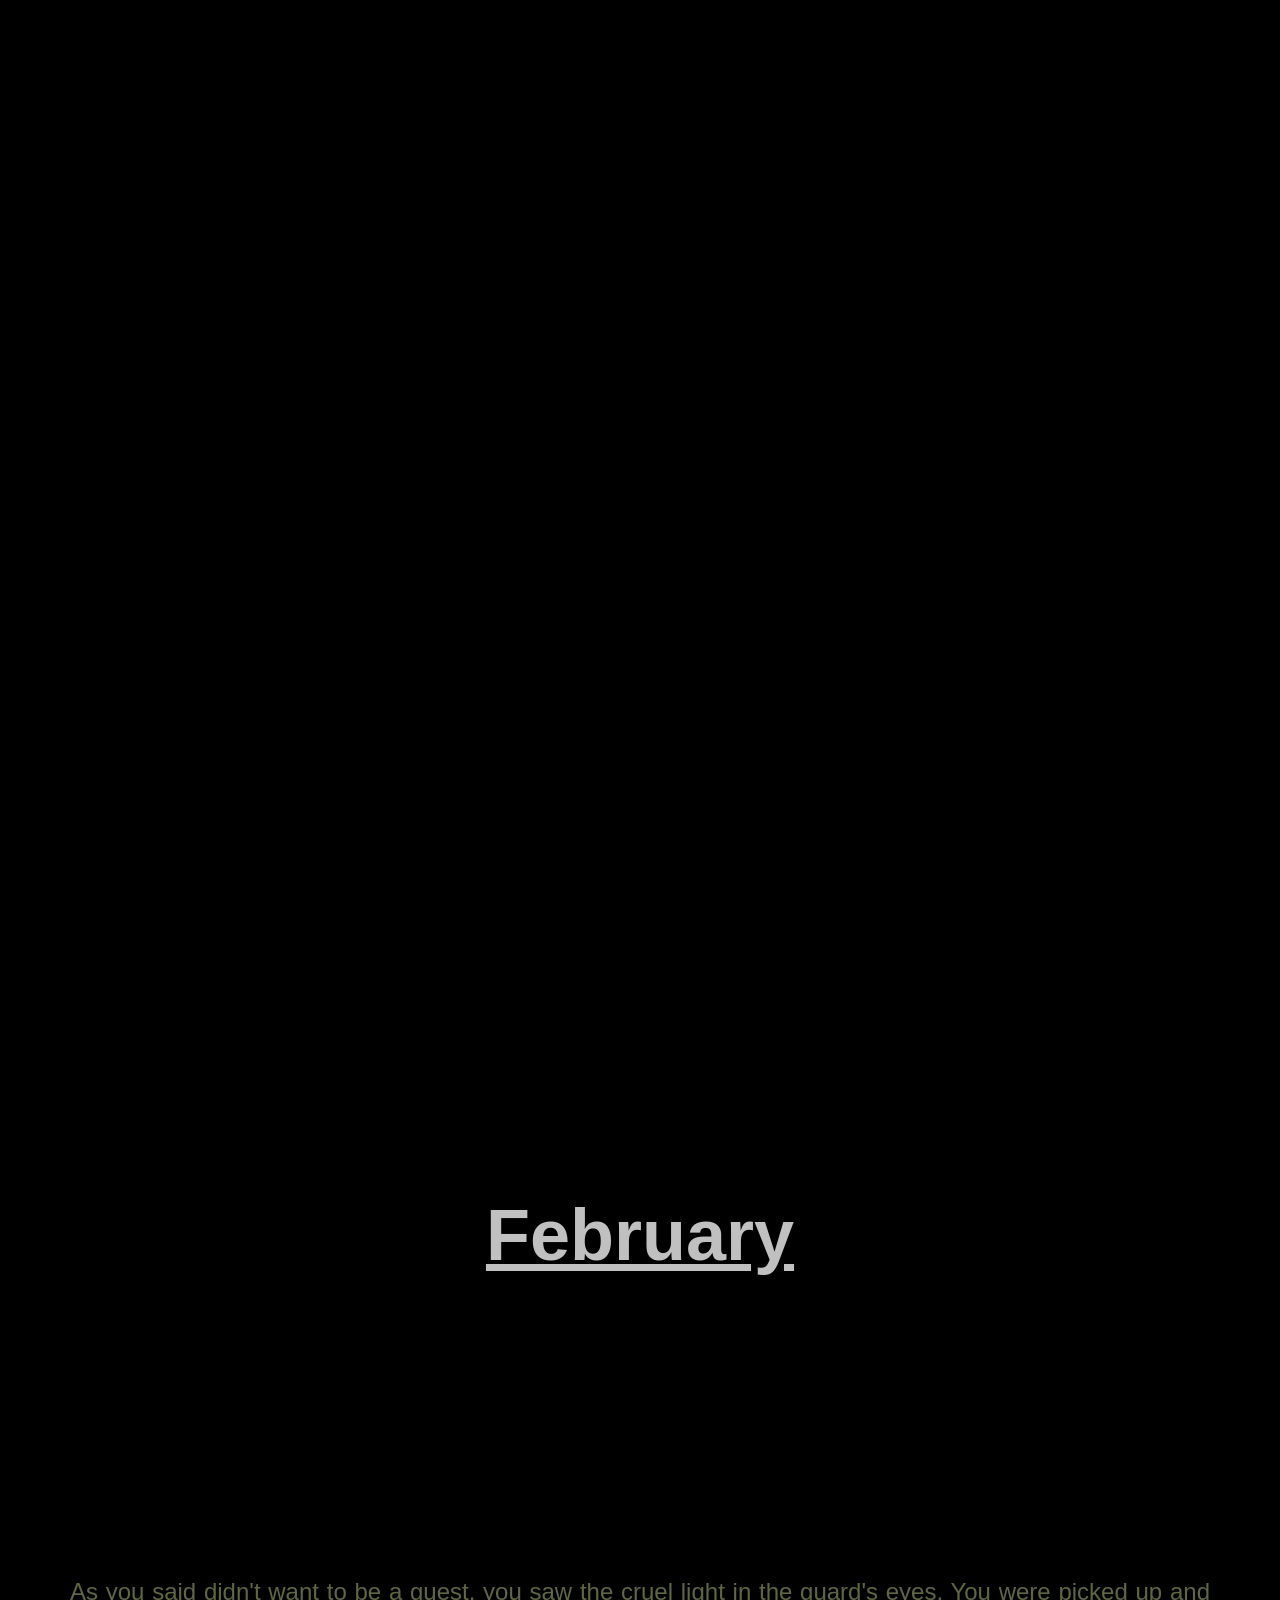
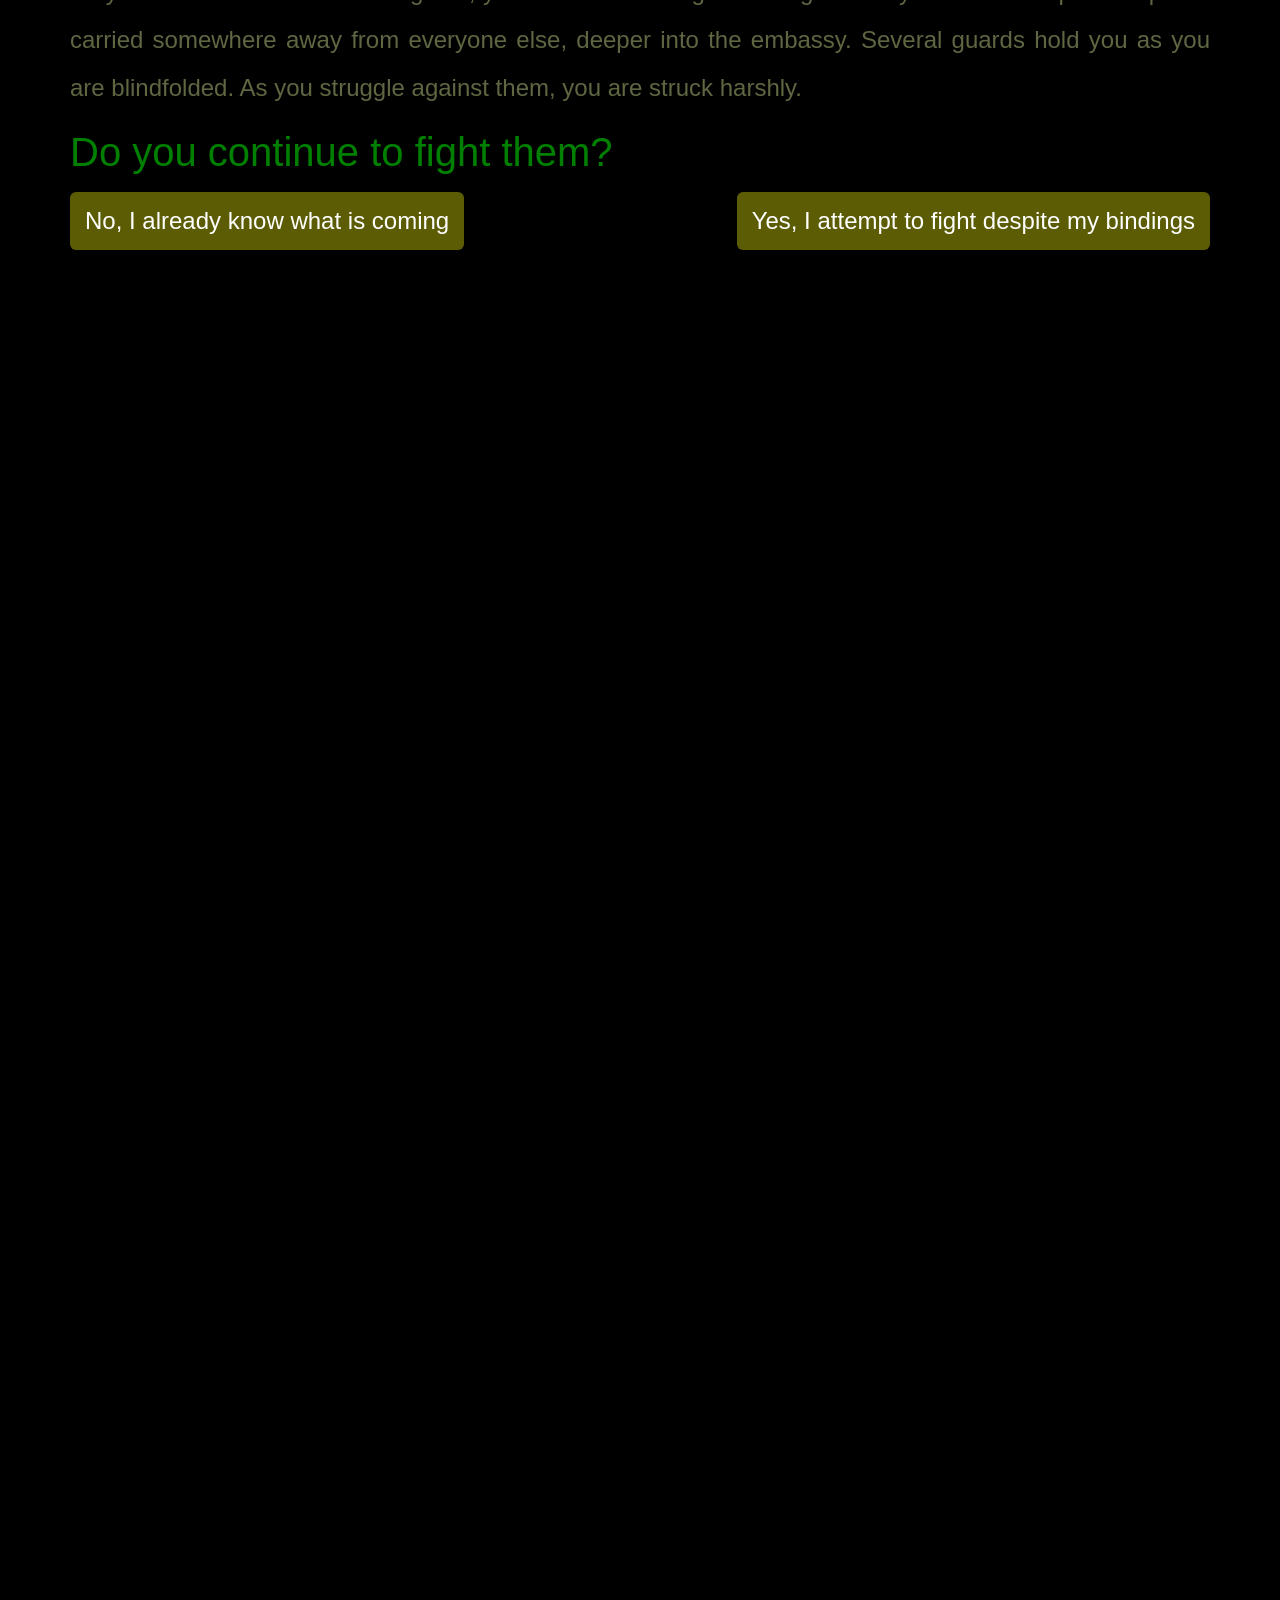
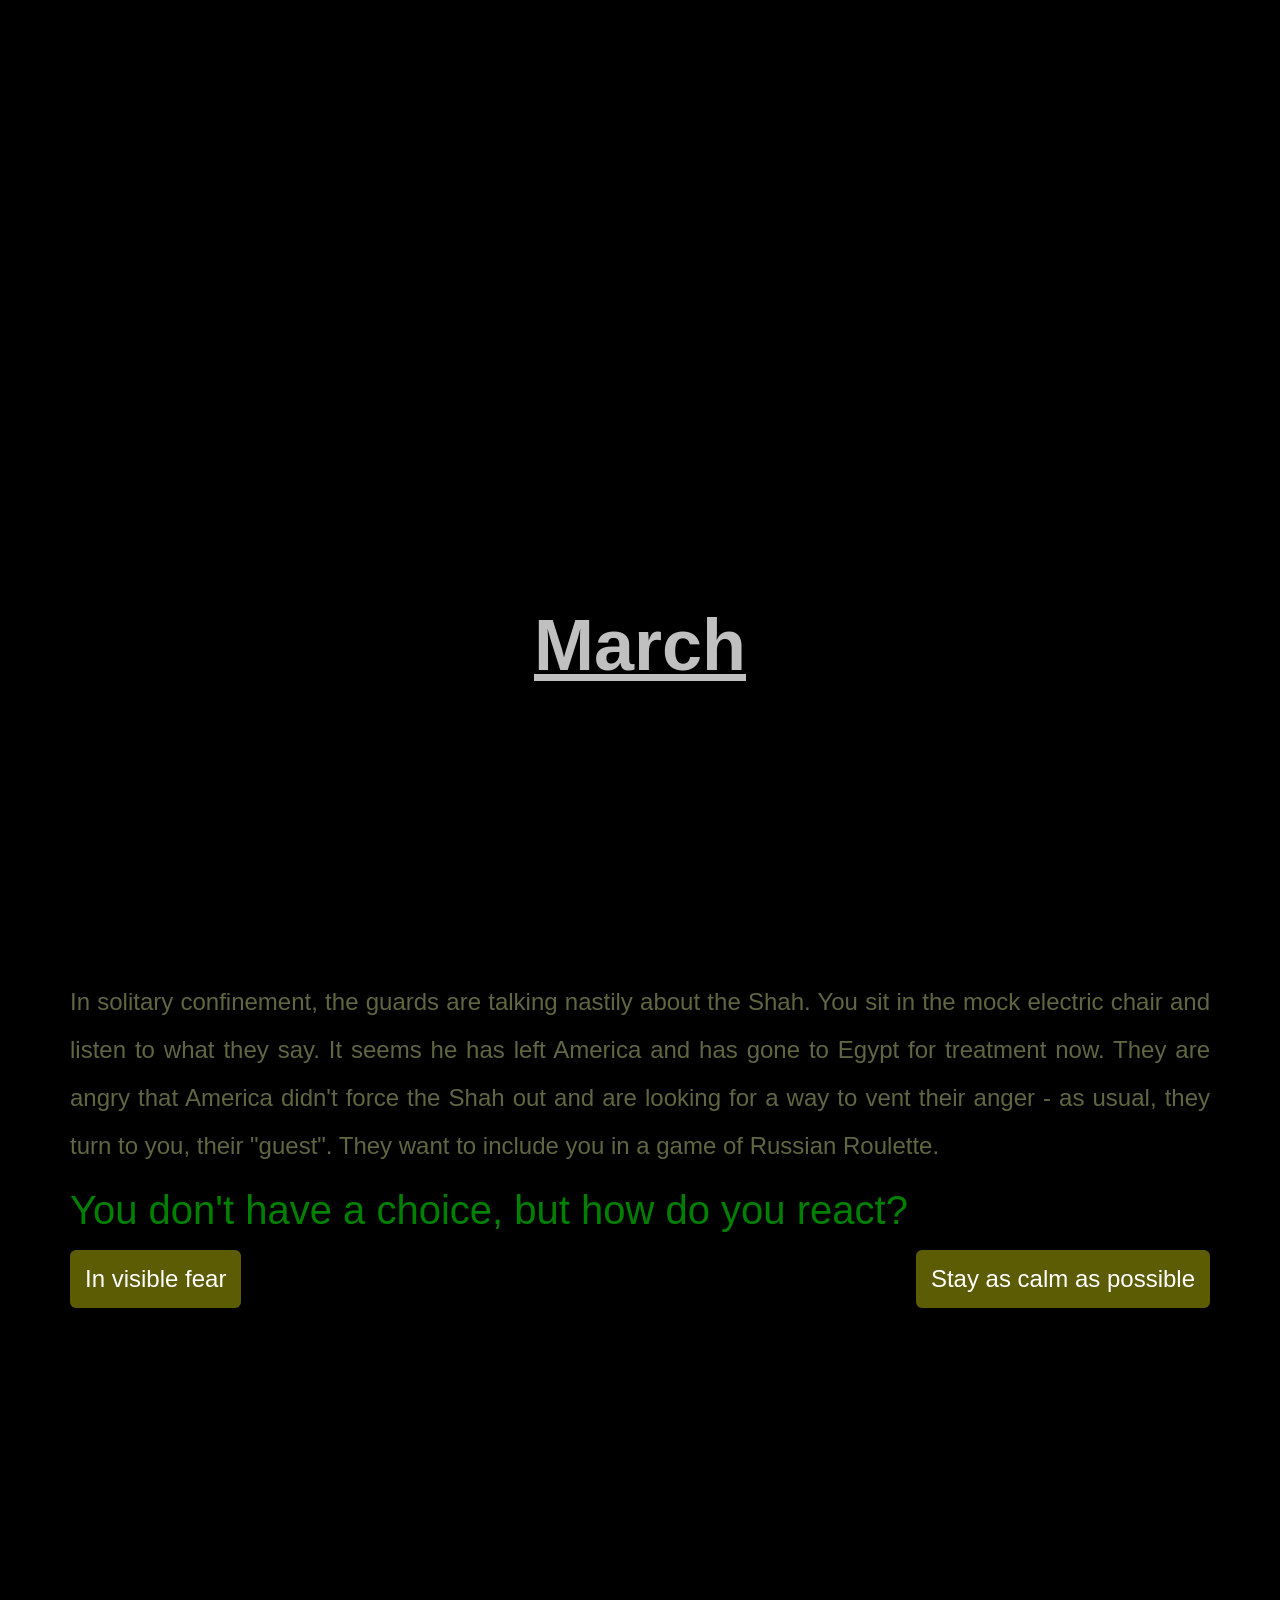
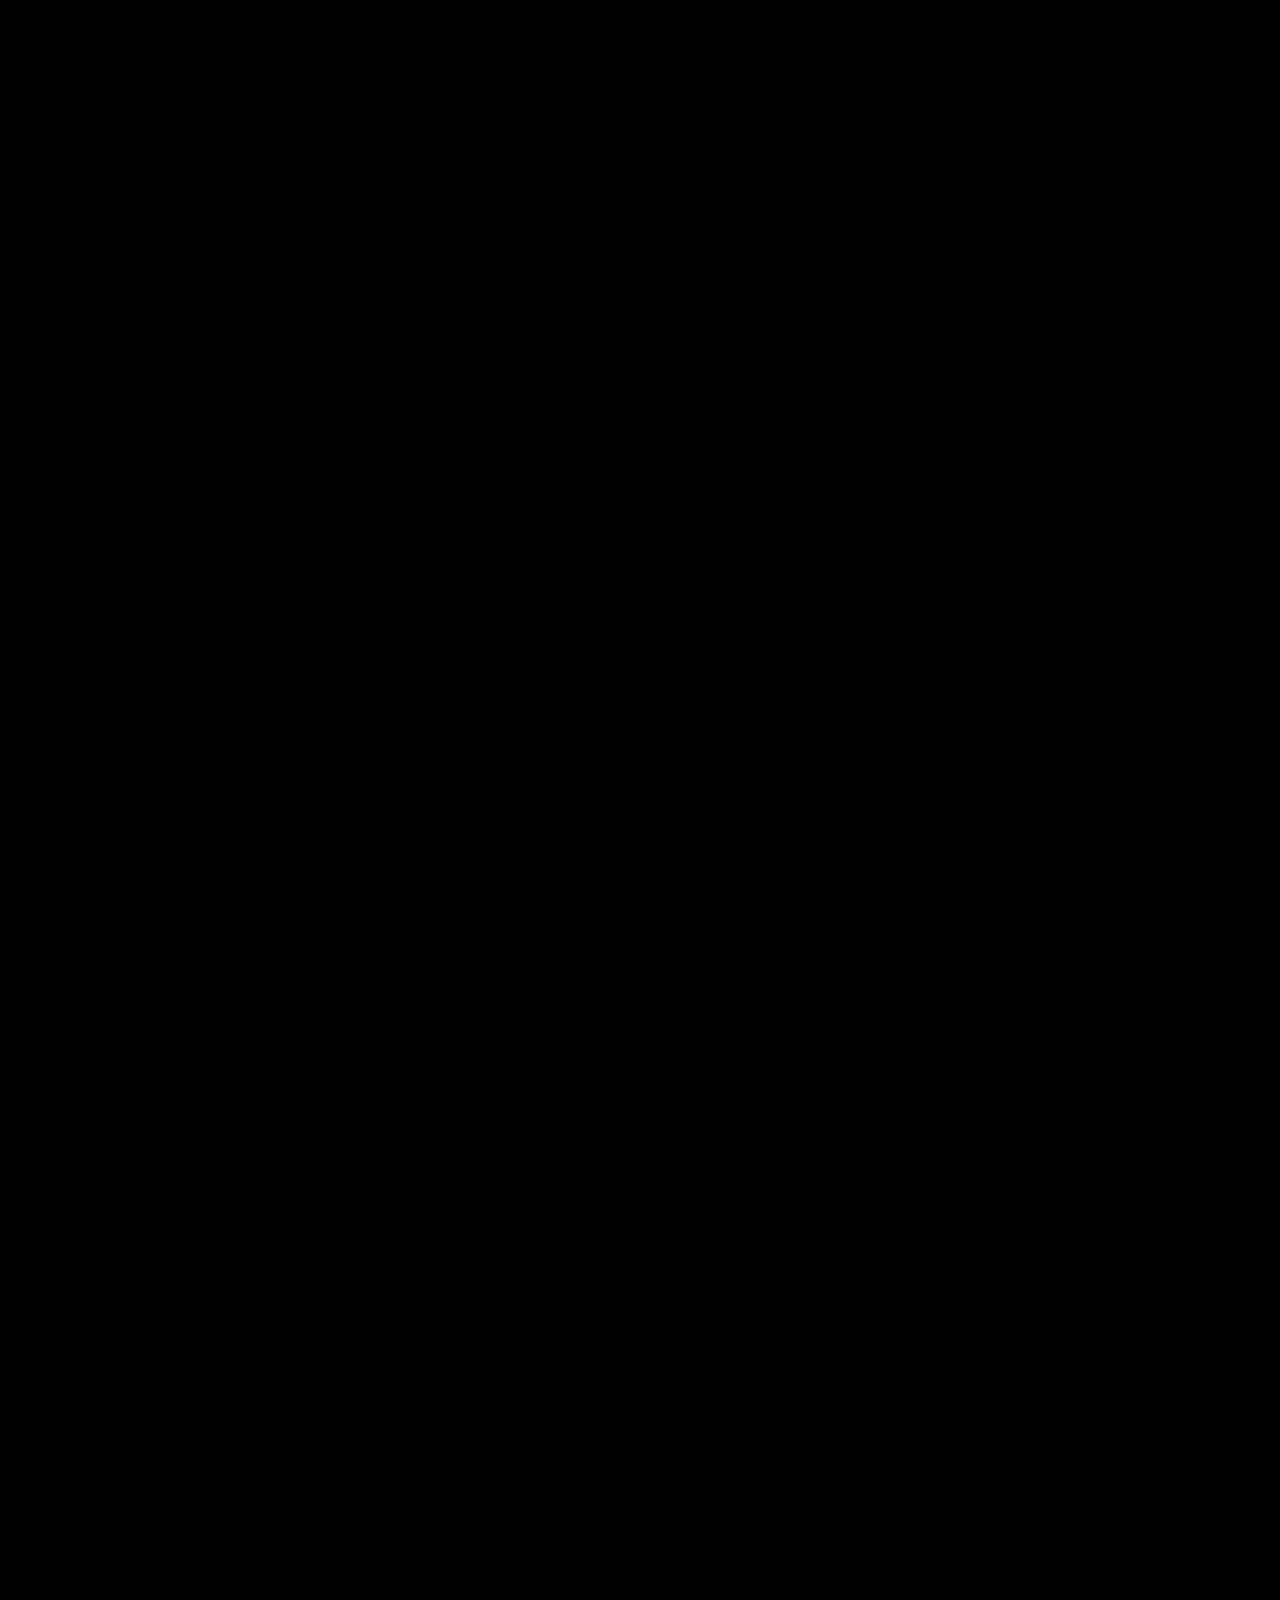
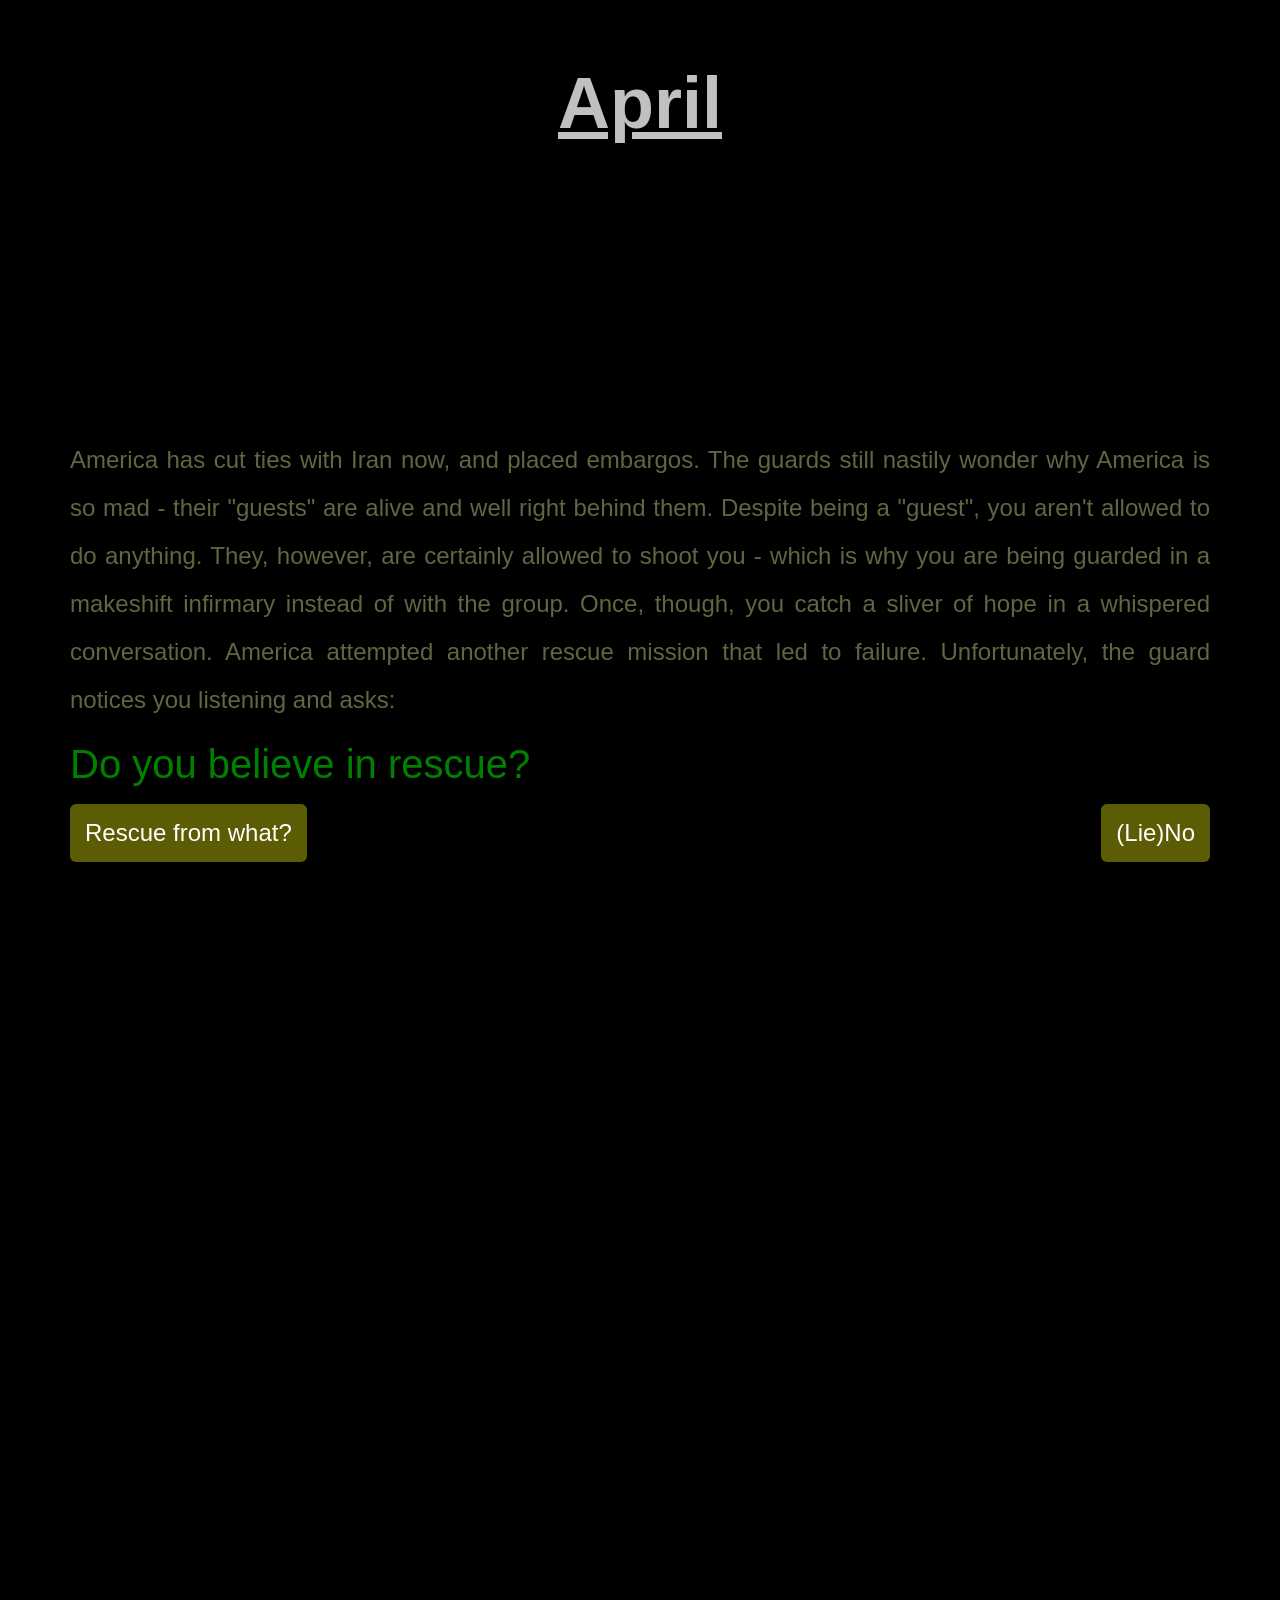
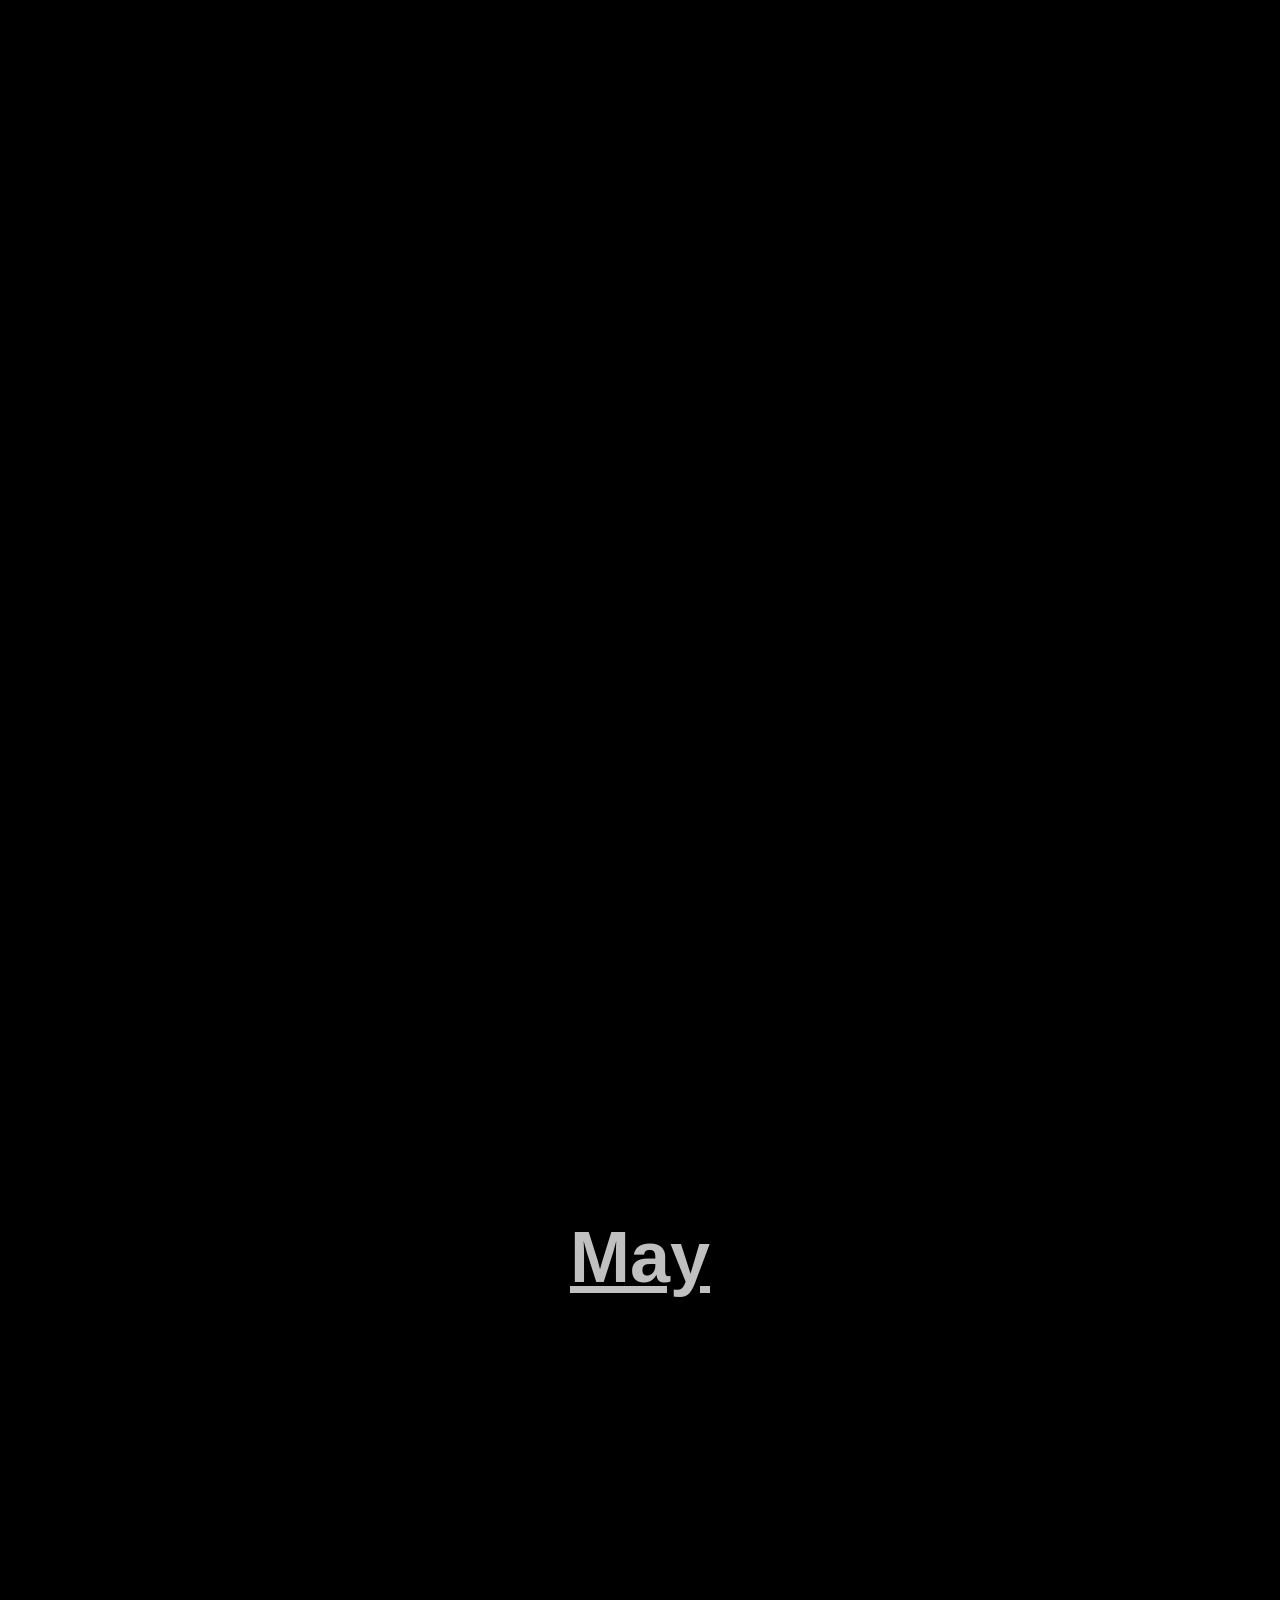
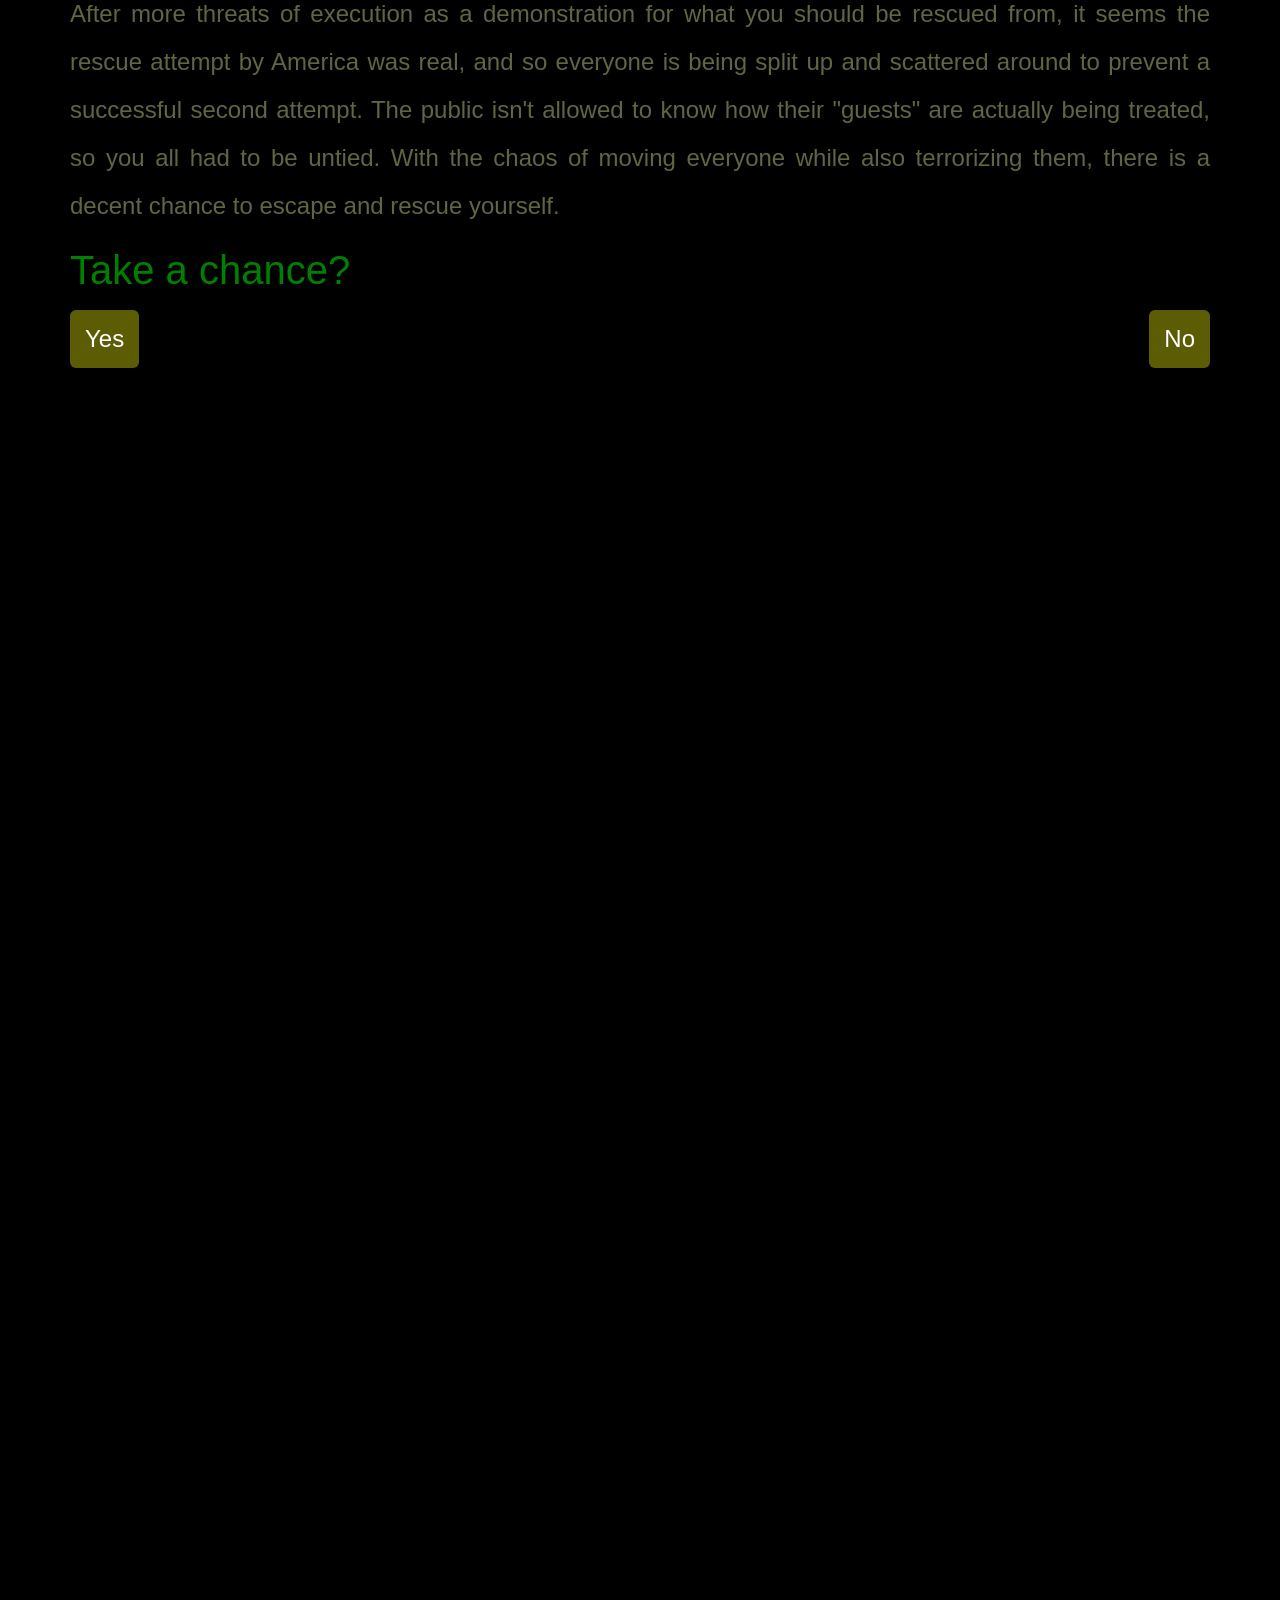
<file: html/c2.html>
<!DOCTYPE html>
<html lang="en">
<head>
    <meta charset="UTF-8">
    <meta name="viewport" content="width=device-width, initial-scale=1.0">
    <title>US History Project</title>
    <link rel="stylesheet" href="../css/paths.css">
</head>
<body>
    <header>
        <div class="nav-container">
            <div class="logo">
                <h2>Crisis</h2>
            </div>
            <nav>
                <ul class="nav-menu">
                    <li><a href="start.html#start">New Game</a></li>
                    <li><a href="../index.html#home">Menu</a></li>
                    <li><a href="credits.html">Credits</a></li>
                </ul>
            </nav>
        </div>
    </header>
    <main>
        <div class="large-container" id="step1">
            <div class="card-large">
                <section class="img s1">
                    <div class="card-title">
                        <h1>December</h1>
                    </div>
                </section>
                <p>There are more guards now, and you have been separated from everyone else for attempting to escape. Your cell is cold and bare, with only the guards talking outside the door and occasionally taunting you. Bazargan's cabinet resigned, and Khomeini wasted no time in sanctioning the takeover of the embassy. Despite releasing some women and black folks, their numbers were swiftly replaced by escapees and some people who weren't even here during the takeover. The new guards are not friendly, having ordered you not to speak, but still tell of how the former Shah left the US and scoff at how the US is suing Iran to the International Court of Justice.</p>
                <p class="price">Do you say anything to the guards?</p>
                <div class="btn-box">
                    <a href="c1.html#step2" class="btn">Whisper about the Shah leaving the US</a>
                    <a href="#step2" class="btn">Ask about the US suing Iran</a>
                </div>
            </div>
        </div>
        <div class="large-container" id="step2">
            <div class="card-large">
                <section class="img s2">
                    <div class="card-title">
                        <h1>January</h1>
                    </div>
                </section>
                <p>You are back with the group, beaten for "dissenting" while in confinement, and the guards are angry now. They have tightened their security on the outside. Apparently, Canada helped some diplomats escape Iran, and now everyone is tied at nearly all times. Crowds outside keep protesting, against seemingly everything the US does in regards to Iran. They declare you are guests and the US has no reason to be so antagonistic, despite you having already seen otherwise.</p>
                <p class="price">A guard swaggers over, saying that if you don't want to be a guest, you can tell him now.</p>
                <div class="btn-box">
                    <a href="#step3" class="btn">Tell him you don't want to be a guest</a>
                    <a href="c1.html#step3" class="btn">Stay silent</a>
                </div>
            </div>
        </div>
        <div class="large-container" id="step3">
            <div class="card-large">
                <section class="img s3">
                    <div class="card-title">
                        <h1>February</h1>
                    </div>
                </section>
                <p>As you said didn't want to be a guest, you saw the cruel light in the guard's eyes. You were picked up and carried somewhere away from everyone else, deeper into the embassy. Several guards hold you as you are blindfolded. As you struggle against them, you are struck harshly.</p>
                <p class="price">Do you continue to fight them?</p>
                <div class="btn-box">
                    <a href="c1.html#step4" class="btn">No, I already know what is coming</a>
                    <a href="#step4" class="btn">Yes, I attempt to fight despite my bindings</a>
                </div>
            </div>
        </div>
        <div class="large-container" id="step4">
            <div class="card-large">
                <section class="img s4">
                    <div class="card-title">
                        <h1>March</h1>
                    </div>
                </section>
                <p>In solitary confinement, the guards are talking nastily about the Shah. You sit in the mock electric chair and listen to what they say. It seems he has left America and has gone to Egypt for treatment now. They are angry that America didn't force the Shah out and are looking for a way to vent their anger - as usual, they turn to you, their "guest". They want to include you in a game of Russian Roulette.</p>
                <p class="price">You don't have a choice, but how do you react?</p>
                <div class="btn-box">
                    <a href="c1.html#step5" class="btn">In visible fear</a>
                    <a href="#step5" class="btn">Stay as calm as possible</a>
                </div>
            </div>
        </div>
        <div class="large-container" id="step5">
            <div class="card-large">
                <section class="img s5">
                    <div class="card-title">
                        <h1>April</h1>
                    </div>
                </section>
                <p>America has cut ties with Iran now, and placed embargos. The guards still nastily wonder why America is so mad - their "guests" are alive and well right behind them. Despite being a "guest", you aren't allowed to do anything. They, however, are certainly allowed to shoot you - which is why you are being guarded in a makeshift infirmary instead of with the group. Once, though, you catch a sliver of hope in a whispered conversation. America attempted another rescue mission that led to failure. Unfortunately, the guard notices you listening and asks: </p>
                <p class="price">Do you believe in rescue?</p>
                <div class="btn-box">
                    <a href="#step6" class="btn">Rescue from what?</a>
                    <a href="c1.html#step6" class="btn">(Lie)No</a>
                </div>
            </div>
        </div>
        <div class="large-container" id="step6">
            <div class="card-large">
                <section class="img s6">
                    <div class="card-title">
                        <h1>May</h1>
                    </div>
                </section>
                <p>After more threats of execution as a demonstration for what you should be rescued from, it seems the rescue attempt by America was real, and so everyone is being split up and scattered around to prevent a successful second attempt. The public isn't allowed to know how their "guests" are actually being treated, so you all had to be untied. With the chaos of moving everyone while also terrorizing them, there is a decent chance to escape and rescue yourself.</p>
                <p class="price">Take a chance?</p>
                <div class="btn-box">
                    <a href="#step7" class="btn">Yes</a>
                    <a href="c1.html#step7" class="btn">No</a>
                </div>
            </div>
        </div>
        <div class="large-container" id="step7">
            <div class="card-large">
                <section class="img s7">
                    <div class="card-title">
                        <h1>June</h1>
                    </div>
                </section>
                <p>In your fancy new cell, the doors are once again chained, but at least it's harder for the guards to separate you out and punish you. That said, one of your fellow prisoners hasn't been doing too well recently. He seems to be seriously ill, but it doesn't stop the guards from beating him. However, they might let him out early if you can convince them that he is too sick to make it through this.</p>
                <p class="price">Do you attempt to convince the guards?</p>
                <div class="btn-box">
                    <a href="c1.html#step8" class="btn">Yes</a>
                    <a href="#step8" class="btn">No</a>
                </div>
            </div>
        </div>
        <div class="large-container" id="step8">
            <div class="card-large">
                <section class="img s8">
                    <div class="card-title">
                        <h1>July</h1>
                    </div>
                </section>
                <p>The sick man was released, though only after he became immobile, and you hope he is able to be treated for whatever it was. More importantly, it seems the Shah died recently, and the guards are rejoicing. The games and threats have stopped at least for today, maybe even forever. Maybe today, while the Shah is still newly dead, you could convince them they no longer have a reason to keep you as their "guest".</p>
                <p class="price">Try to negotiate with them?</p>
                <div class="btn-box">
                    <a href="#step9" class="btn">Negotiate</a>
                    <a href="c1.html#step9" class="btn">Don't dream</a>
                </div>
            </div>
        </div>
        <div class="large-container" id="step9">
            <div class="card-large">
                <section class="img s9">
                    <div class="card-title">
                        <h1>August</h1>
                    </div>
                </section>
                <p>All the hostages are being moved again, but this time, no-one knows why. This time, you are being moved while still tied up and bruised. Again, it seems like you could escape, but you aren't the only one who noticed. Another hostage invites you to attempt to escape with them. If one of you can't escape, it could at least distract the guards long enough for the other to run away. If one of you gets out, you could get help.</p>
                <p class="price">Will you join the escape plan?</p>
                <div class="btn-box">
                    <a href="#step10" class="btn">Yes - at least one of us will make it</a>
                    <a href="c1.html#step10" class="btn">No - I don't want to risk recapture</a>
                </div>
            </div>
        </div>
        <div class="large-container" id="step10">
            <div class="card-large">
                <section class="img s10">
                    <div class="card-title">
                        <h1>September</h1>
                    </div>
                </section>
                <p>Despite recent attempts at death by multiple captives, as well as your own attempt at escape, the guards are pleased again. Ruhollah has put new conditions on your release - all of the Shah's assets have to be released from his American accounts. They are happy that they can make demands of America, and that in their eyes, America will dance like a puppet on strings. It makes you angry, but then again, if America gives in, you could be going home soon - and you could leave your solitary, freezing cell.</p>
                <p class="price">What do you do?</p>
                <div class="btn-box">
                    <a href="#step11" class="btn">America will <i>never</i> give in!</a>
                    <a href="c1.html#step11" class="btn">America will never give in.</a>
                </div>
            </div>
        </div>
        <div class="large-container" id="step11">
            <div class="card-large">
                <section class="img s11">
                    <div class="card-title">
                        <h1>November</h1>
                    </div>
                </section>
                <p>Another move, and this time you don't entertain the idea of escaping. You've already experienced twice what happens to those who get caught. When you get to your new location for however long this will last, the doors are still chained - but there are full bathrooms, with running hot water. You want to rejoice, but the guards are still outside the door and you are no longer sure of the limits of human cruelty.</p>
                <p class="price">Do you exclaim or quietly enjoy this luxury?</p>
                <div class="btn-box">
                    <a href="c1.html#step12" class="btn">Be quiet and use water sparingly</a>
                    <a href="#step12" class="btn">Rejoice and take a bath, finally</a>
                </div>
            </div>
        </div>
        <div class="large-container" id="step12">
            <div class="card-large">
                <section class="img s12">
                    <div class="card-title">
                        <h1>December</h1>
                    </div>
                </section>
                <p>The facilities have improved, but as you have found out, the guards' moods have not, and fresh bruises and cuts bear testimony to that. No letters have arrived for anyone, but several people claim their family would write to them and the guards must be keeping the mail. You know the guards are absolutely keeping the mail, but the guards are cruel and do it purely so they can taunt anyone who wants their mail. Some people can't handle the constant silence from home and are begging for even just confirmation someone sent a letter. The guards are particularly cruel to one man who wants to see the letters from his wife, saying she must have moved on if he isn't recieving anything.</p>
                <p class="price">Do you call them out?</p>
                <div class="btn-box">
                    <a href="#step13" class="btn">Yes - I want my mail too</a>
                    <a href="c1.html#step13" class="btn">No - I have had enough torment</a>
                </div>
            </div>
        </div>
        <div class="large-container" id="step13">
            <div class="card-large">
                <section class="img s13">
                    <div class="card-title">
                        <h1>January</h1>
                    </div>
                </section>
                <p>You can't believe it. After everything that has happened and more than a year as a hostage, you are finally being released. You made it through this ordeal alive, which is at least something, no matter how dead you are inside. All this fighting, and terror, and abuse, and all it took was a new president for Iran to finally release you. Why couldn't Carter have simply stepped down sooner?</p>
                <p class="price">Hooray?</p>
                <div class="btn-box">
                    <a href="start.html" class="btn end">Bad End</a>
                </div>
            </div>
        </div>
    </main>
    <footer>
        <div class="footer">
            <p>&copy; 2026 US History Project. All rights reserved.</p>
            <p>This project is created for educational purposes only.</p>
        </div>
    </footer>
</body>
</html>
</file>
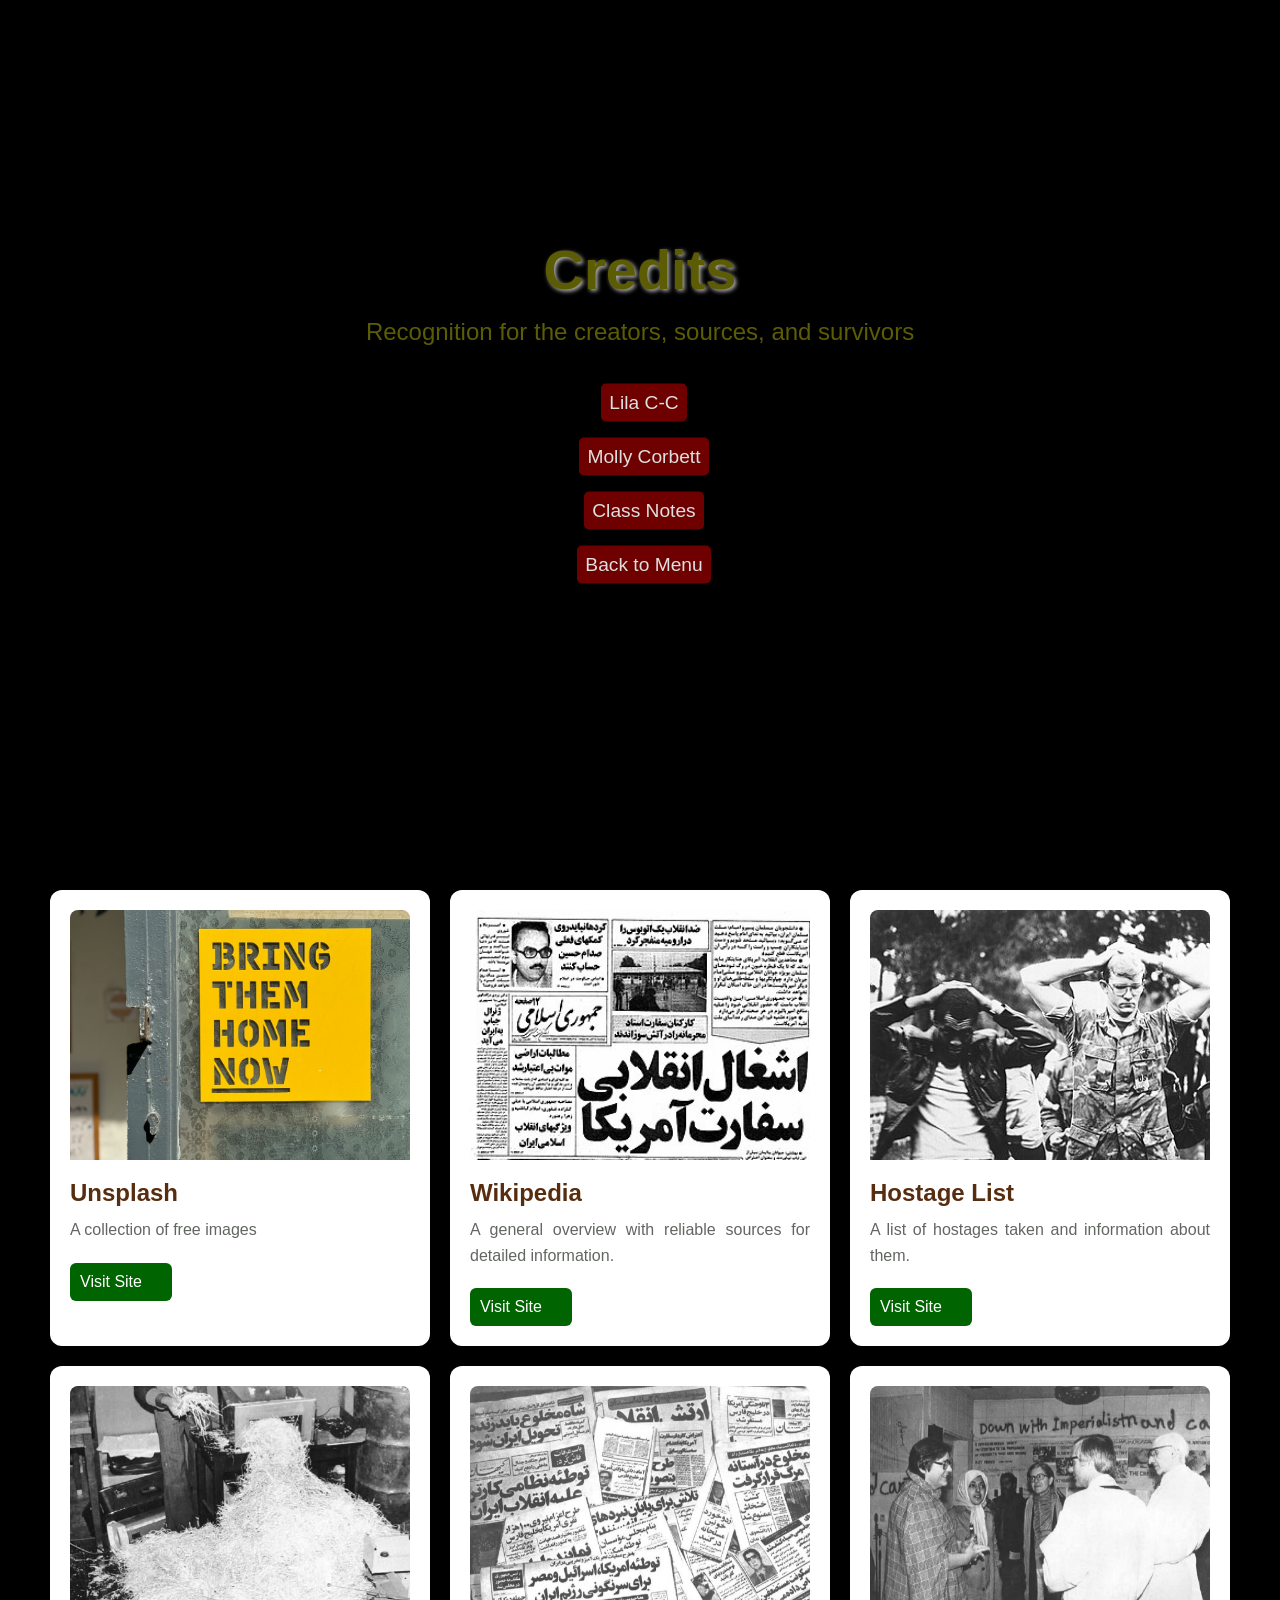
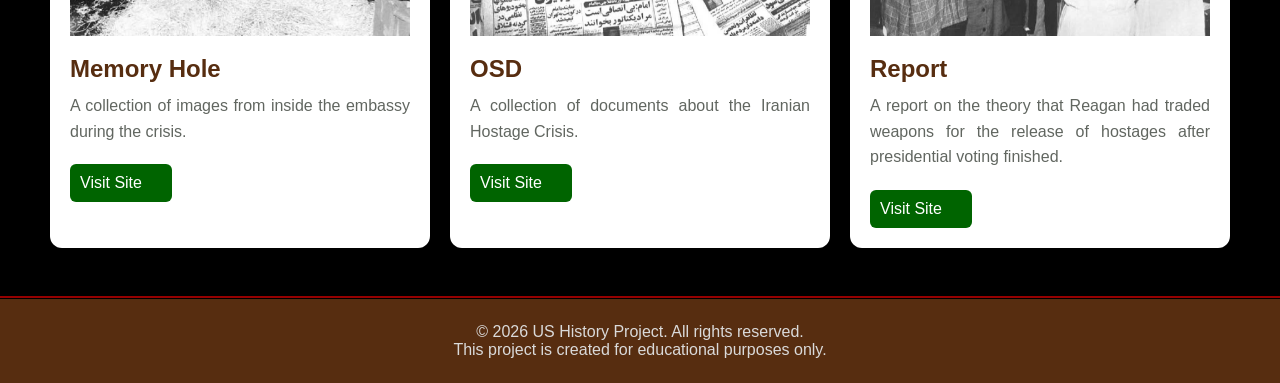
<file: html/credits.html>
<!DOCTYPE html>
<html lang="en">
<head>
    <meta charset="UTF-8">
    <meta name="viewport" content="width=device-width, initial-scale=1.0">
    <title>US History Project</title>
    <link rel="stylesheet" href="../css/styles.css">
</head>
<body>
    <header>
        <section class="hero" id="credits">
        <div class="hero-content">
            <h1>Credits</h1>
            <p>Recognition for the creators, sources, and survivors</p>
            <nav class="nav-container">
                <ul class="nav-menu">
                    <li><a href="#">Lila C-C</a></li>
                    <li><a href="#">Molly Corbett</a></li>
                    <li><a href="https://classroom.google.com" target="_blank">Class Notes</a></li>
                    <li><a href="../index.html">Back to Menu</a></li>
                </ul>
            </nav>
        </div>
        </section>
    </header>
    <main id="cards">
        <div class="card-container">
            <div class="card">
                <img src="../images/john-cameron-mju7vUxTq6A-unsplash.jpg" alt="A yellow sign saying 'Bring Them Home Now'.">
                <h3>Unsplash</h3>
                <p>A collection of free images</p>
                <div class="btn-box">
                    <a href="https://unsplash.com/" target="_blank" class="btn">Visit Site</a>
                </div>
            </div>
            <div class="card">
                <img src="../images/Revolutionary_occupation_of_U.S._embassy_Title_of_Islamic_Republican_newspaper_in_November_5,_1979.jpg" alt="An Iranian newspaper about the occupation of the US embassy in Iran">
                <h3>Wikipedia</h3>
                <p>A general overview with reliable sources for detailed information.</p>
                <div class="btn-box">
                    <a href="https://en.wikipedia.org/wiki/Iran_hostage_crisis" target="_blank" class="btn">Visit Site</a>
                </div>
            </div>
            <div class="card">
                <img src="../images/day1hostage.jpg" alt="">
                <h3>Hostage List</h3>
                <p>A list of hostages taken and information about them.</p>
                <div class="btn-box">
                    <a href="https://web.archive.org/web/20161226033359/https://www.jimmycarterlibrary.gov/documents/list_of_hostages.phtml" target="_blank" class="btn">Visit Site</a>
                </div>
            </div>
            <div class="card">
                <img src="../images/shredder.jpg" alt="A massive pile of paper shreddings">
                <h3>Memory Hole</h3>
                <p>A collection of images from inside the embassy during the crisis.</p>
                <div class="btn-box">
                    <a href="https://web.archive.org/web/20050908065442/http://thememoryhole.org/espionage_den/photos.htm" target="_blank" class="btn">Visit Site</a>
                </div>
            </div>
            <div class="card">
                <img src="../images/Newspapers.jpg" alt="A collection of Iranian newspapers">
                <h3>OSD</h3>
                <p>A collection of documents about the Iranian Hostage Crisis.</p>
                <div class="btn-box">
                    <a href="https://web.archive.org/web/20130712231837/http://www.dod.mil/pubs/foi/International_security_affairs/iranian_hostage_crisis/" target="_blank" class="btn">Visit Site</a>
                </div>
            </div>
            <div class="card">
                <img src="../images/againstAmericaandCarter.jpg" alt="A protest against America and President Carter">
                <h3>Report</h3>
                <p>A report on the theory that Reagan had traded weapons for the release of hostages after presidential voting finished.</p>
                <div class="btn-box">
                    <a href="https://babel.hathitrust.org/cgi/pt?id=pst.000021071829&view=2up&seq=1" target="_blank" class="btn">Visit Site</a>
                </div>
            </div>
        </div>
    </main>
    <footer>
        <div class="footer">
            <p>&copy; 2026 US History Project. All rights reserved.</p>
            <p>This project is created for educational purposes only.</p>
        </div>
    </footer>
</body>
</html>
</file>
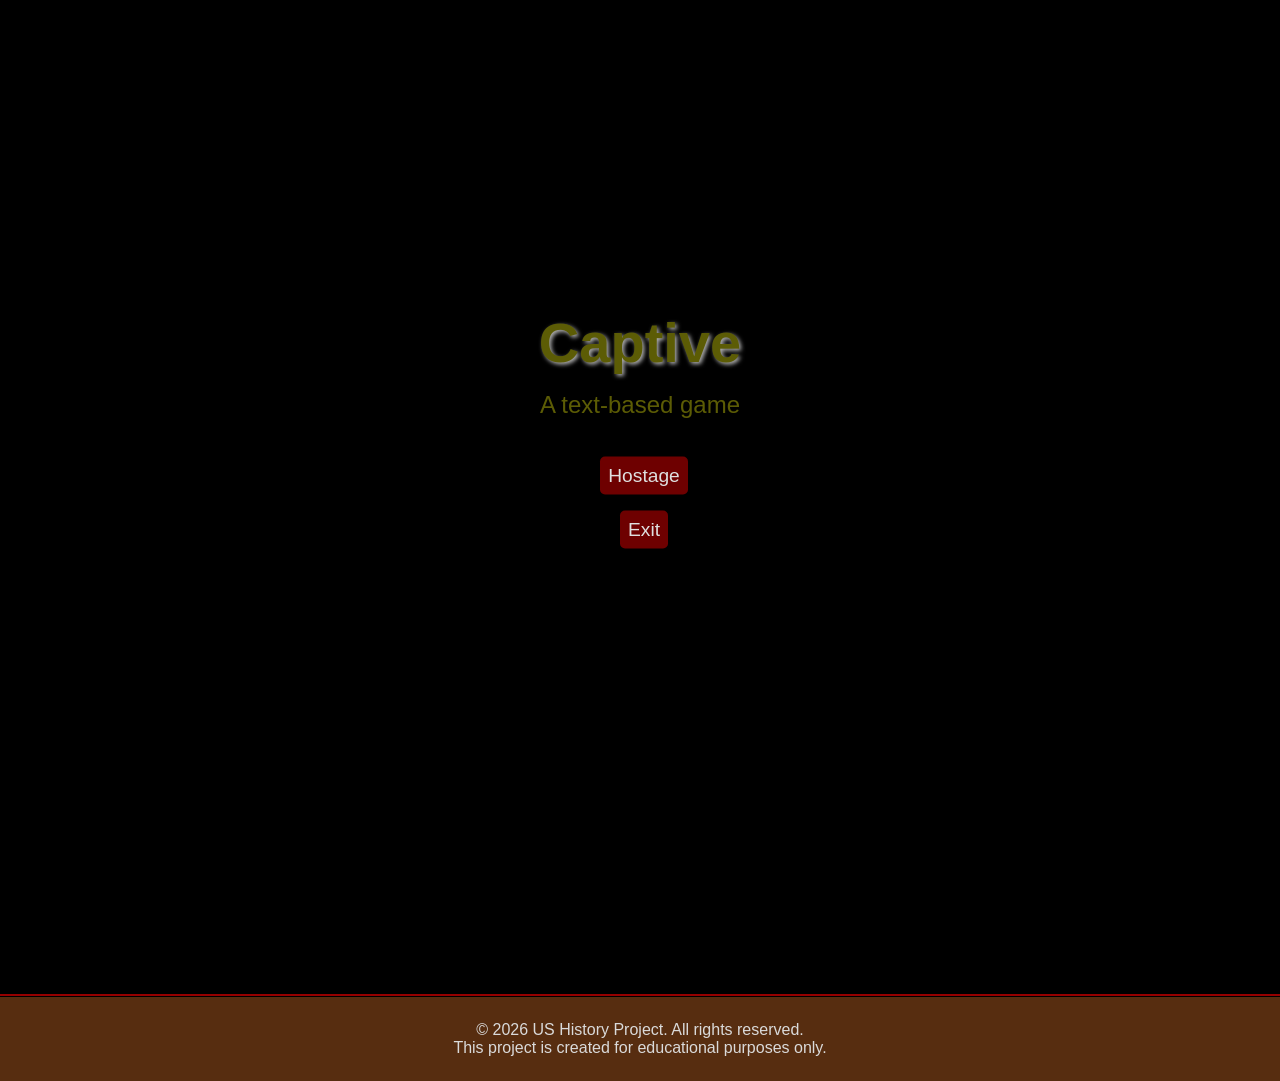
<file: html/start.html>
<!DOCTYPE html>
<html lang="en">
<head>
    <meta charset="UTF-8">
    <meta name="viewport" content="width=device-width, initial-scale=1.0">
    <title>US History Project</title>
    <link rel="stylesheet" href="../css/styles.css">
</head>
<body>
    <header>
        <section class="hero" id="home">
            <div class="hero-content">
                <h1>Captive</h1>
                <p>A text-based game</p>
                <nav class="nav-container">
                    <ul class="nav-menu">
                        <li><a href="c1.html">Hostage</a></li>
                        <li><a href="../index.html">Exit</a></li>
                    </ul>
                </nav>
            </div>
        </section>
    </header>
    <footer>
        <div class="footer">
            <p>&copy; 2026 US History Project. All rights reserved.</p>
            <p>This project is created for educational purposes only.</p>
        </div>
    </footer>
</body>
</html>
</file>
<file: css/styles.css>
/* ----------------------------------------------------------------------------- DEFAULT STYLING REMOVAL ------------------------------------------------------------------------- */
* {
    margin: 0;
    padding: 0;
    box-sizing: border-box;
}
/* ----------------------------------------------------------------------------- COLORS ------------------------------------------------------------------------- */
:root {
    --berry:rgb(66, 0, 0);
    --pine:rgb(92, 92, 5);
    --branch:rgb(87, 45, 16);
    --wall:rgb(218, 218, 218);
    --leaf:dimgray;
    --black: black;
}
/* ----------------------------------------------------------------------------- BACKGROUND ------------------------------------------------------------------------- */
body {
    font-family: Arial, Helvetica, sans-serif;
    background-color: var(--black);
}
main {
    padding-top: 2rem;
    padding-bottom: 3rem;
}
/* ----------------------------------------------------------------------------- NAVIGATION ------------------------------------------------------------------------- */
.nav-menu {
    display: flex;
    list-style: none;
    justify-content: center;
    align-items: center;
    flex-direction: column;
}
.nav-menu li {
    margin: 0.5rem;
}
.nav-menu a {
    text-decoration: none;
    color: #dfdfdf;
    background-color: rgb(110, 0, 0);
    display: block;
    border-radius: 5px;
    padding: 0.5rem;
    font-size: 1.2rem;
    transition: all 0.5s ease;
}
.nav-menu a:hover {
    background: rgb(150, 0, 0);
    color: white;
    transform: translateY(-2px);
}
.nav-container {
    border-radius: 5px;
    padding: 0.5rem;
    position: fixed;
    width: 21%;
    top: 120%;
    left: 40%;
    z-index: 1000;
    box-shadow: 0 2px 5px rgba(0,0,0,0.5);
    display: flex;
    justify-content: center;
    align-items: space-between;
    margin-left: auto;
    margin-right: auto;
}
/* ----------------------------------------------------------------------------- HERO IMAGE ------------------------------------------------------------------------- */
.hero {
    position: relative; /* Allows absolute positioning of child elements */
    width: 100%;
    min-height: 500px;
    overflow: hidden;
}
.hero {
    margin-top: 5.9rem;
    width: 100%;
    height: 100vh;
    position: relative;
    background-image: url();
    background-repeat: no-repeat;
    background-size: cover;
    background-position: center;
    background-attachment: fixed;
    display: flex;
    align-items: center;
    justify-content: center;
}
#credits {
    margin-top: 3rem;
    height: 90vh;
}
.hero-content {
    position: absolute;
    top: 30%;
    left: 50%;
    transform: translate(-50%, -50%); /* Perfect centering over the image */
    text-align: center;
    color: var(--pine);
    z-index: 2;
    width: 90%;
    max-width: 800px;
}
.hero-content h1 {
    font-size: 3rem;
    margin-bottom: 1rem;
    text-shadow: 2px 2px 4px rgba(255,255,255,0.7);
}
.hero-content p {
    font-size: 1.5rem;
}
/* ----------------------------------------------------------------------------- CARD ------------------------------------------------------------------------- */
.card-container {
    display: grid;
    grid-template-columns: 1fr;
    gap: 20px;
    max-width: 1200px;
    margin: 0 auto;
    padding: 0 10px;
}
.card {
    background: white;
    border-radius: 12px;
    padding: 20px;
    box-shadow: 0 4px 6px rgba(0, 0, 0, 0.3);
    transition: all 0.3s ease;
}
.card:hover {
    transform: translateY(-8px);
    box-shadow: 0 12px 24px rgba(0, 0, 0, 0.5);
}
.card img {
    width: 100%;
    height: 250px;
    object-fit: cover;
    border-radius: 8px 8px 0 0;
    margin-bottom: 15px;
}
.card h3 {
    color: var(--branch);
    font-size: 1.5rem;
    margin-bottom: 10px;
}
.card p {
    color: #616660;
    margin-bottom: 20px;
    line-height: 1.6;
    text-align: justify;
}
.card .price {
    font-size: 1.5rem;
    color: green;
}
/* ----------------------------------------------------------------------------- BUTTONS ------------------------------------------------------------------------- */
.btn-box {
    display: flex;
    justify-content: space-between;
}
.btn {
    text-decoration: none;
    background-color: darkgreen;
    color: white;
    border: none;
    padding: 10px;
    border-radius: 6px;
    font-size: 1rem;
    cursor: pointer;
    transition: all 0.3s ease;
    width: 102px;
}
.btn:hover {
    transform: translateY(-2px);
    box-shadow: 0 4px 8px rgba(0,0,0,0.3);
    background-color:forestgreen;
}
/* ----------------------------------------------------------------------------- FOOTER ------------------------------------------------------------------------- */
footer {
    display: flex;
    box-shadow: 10px 0 0 0 rgba(0, 0, 0, 0.8);
}
.footer {
    background-color: var(--branch);
    width: 100%;
    padding: 1.5rem 0;
    border-top: ridge var(--berry) 0.2rem;
}
footer p {
    color: var(--wall);
    text-align: center;
}
/* ----------------------------------------------------------------------------- RESPONSIVE WEB DESIGN ------------------------------------------------------------------------- */
@media screen and (min-width: 768px) {
    .card-container {
        grid-template-columns: 1fr 1fr;
    }
}
@media screen and (min-width: 1024px) {
    .card-container {
        grid-template-columns: 1fr 1fr 1fr;
    }
    .hero-content h1 {
        font-size: 3.5rem;
    }
}
</file>
<file: css/paths.css>
/* ----------------------------------------------------------------------------- DEFAULT STYLE REMOVAL ------------------------------------------------------------------------- */
* {
    margin: 0;
    padding: 0;
    box-sizing: border-box;
}
/* ----------------------------------------------------------------------------- COLORS ------------------------------------------------------------------------- */
:root {
    --berry:rgb(66, 0, 0);
    --pine:rgb(92, 92, 5);
    --branch:rgb(87, 45, 16);
    --wall:rgb(218, 218, 218);
    --leaf:dimgray;
    --black: black;
}
/* ----------------------------------------------------------------------------- BACKGROUND ------------------------------------------------------------------------- */
body {
    font-family: Arial, Helvetica, sans-serif;
    background-color: var(--black);
}
main {
    padding-top: 0.7rem;
    margin-top: 5.8rem;
}
/* ----------------------------------------------------------------------------- NAVIGATION ------------------------------------------------------------------------- */
nav {
    padding: 1.5rem;
    background-color: var(--berry);
}
.nav-menu {
    display: flex;
    list-style: none;
    justify-content: space-around;
    align-items: center;
}
.nav-menu li {
    margin: 0 0.5rem;
}
.nav-menu a {
    text-decoration: none;
    color: #dfdfdf;
    background-color: var(--berry);
    display: block;
    border-radius: 5px;
    padding: 0.5rem;
    font-size: 1.2rem;
    transition: all 0.3s ease;
}
.nav-menu a:hover {
    color: gold;
    text-decoration: underline;
}
.nav-container {
    background-color: var(--berry);
    padding: 0rem 1rem;
    position: fixed;
    width: 100%;
    top: 0;
    z-index: 1000;
    box-shadow: 0 2px 5px rgba(0,0,0,0.5);
    display: flex;
    justify-content: space-between;
    align-items: center;
}
.logo {
    color: white;
    font-size: 1.5rem;
    font-weight: bold;
    margin-left: 2rem;
    text-decoration: underline;
}
/* ----------------------------------------------------------------------------- IMAGES ------------------------------------------------------------------------- */
.img {
    width: 100%;
    height: 625px;
    position: relative;
    background-repeat: no-repeat;
    background-size: cover;
    background-position: center;
    background-attachment: fixed;
    display: flex;
    align-items: center;
    justify-content: center;
    border-radius: 8px 8px 0 0;
    margin-bottom: 15px;
}
.c1 {
    background-image: url(../images/day1hostage.jpg);
}
.s1 {
    background-image: url(../images/Revolutionary_occupation_of_U.S._embassy_Title_of_Islamic_Republican_newspaper_in_November_5\,_1979.jpg);
}
.s2 {
    background-image: url(../images/ThanksCanada.JPG);
}
.s3 {
    background-image: url(../images/gasMasks.jpg);
}
.s4 {
    background-image: url(../images/gunsInDrawer.jpg);
}
.s5 {
    background-image: url(../images/Newspapers.jpg);
}
.s6 {
    background-image: url(../images/protestAgainstAmerica.jpg);
}
.s7 {
    background-image: url(../images/life_preserver.jpg);
}
.s8 {
    background-image: url(../images/crowd.jpg);
}
.s9 {
    background-image: url(../images/crowbarAtWindow.jpg);
}
.s10 {
    background-image: url(../images/againstAmericaandCarter.jpg);
}
.s11 {
    background-image: url(../images/confinement.jpg);
}
.s12 {
    background-image: url(../images/shredder.jpg);
}
.s13 {
    background-image: url(../images/hostagesReleased.jpg);
}
/* ----------------------------------------------------------------------------- IMAGE BEFORE ------------------------------------------------------------------------- */
.img::before {
    content: ''; 
    position: absolute;
    top: 0;
    left: 0;
    width: 100%;
    height: 100%;
    background-color: rgba(0, 0, 0, 0.4);
    z-index: 5;
}
/* ----------------------------------------------------------------------------- CARDS ------------------------------------------------------------------------- */
.large-container {
    display: grid;
    grid-template-columns: 1fr;
    gap: 20px;
    max-width: 1200px;
    margin: 0 auto;
    margin-top: 1rem;
    margin-bottom: 100rem;
    padding: 0 10px;
    padding-bottom: 3rem;
}
.card-large {
    background: black;
    border-radius: 12px;
    padding: 20px;
    box-shadow: 0 4px 6px rgba(0, 0, 0, 0.3);
}
.card-title {
    color: silver;
    font-size: 3rem;
    margin-bottom: 10px;
    text-align: center;
    text-decoration: underline;
    z-index: 10;
}
.card-large p {
    color: #5e6742;
    font-size: 1.5rem;
    line-height: 2;
    text-align: justify;
}
.card-large .price {
    font-size: 2.5rem;
    color: green;
}
/* ----------------------------------------------------------------------------- BUTTON ------------------------------------------------------------------------- */
.btn-box {
    display: flex;
    justify-content: space-between;
}
.btn {
    text-decoration: none;
    background-color: var(--pine);
    color: white;
    border: none;
    padding: 15px;
    border-radius: 6px;
    font-size: 1.5rem;
    cursor: pointer;
    transition: all 0.3s ease;
    width: max-content;
}
.btn:hover {
    transform: translateY(-2px);
    box-shadow: 0 4px 8px rgba(0,0,0,0.3);
    background-color:forestgreen;
}
.end {
    background-color: rgb(110, 0, 0);
}
.end:hover {
    background-color: rgb(150, 0, 0);
}
/* ----------------------------------------------------------------------------- FOOTER ------------------------------------------------------------------------- */
footer {
    display: flex;
    box-shadow: 10px 0 0 0 rgba(0, 0, 0, 0.8);
}
.footer {
    background-color: var(--branch);
    width: 100%;
    padding: 1.5rem 0;
}
footer p {
    color: var(--wall);
    text-align: center;
}
</file>
